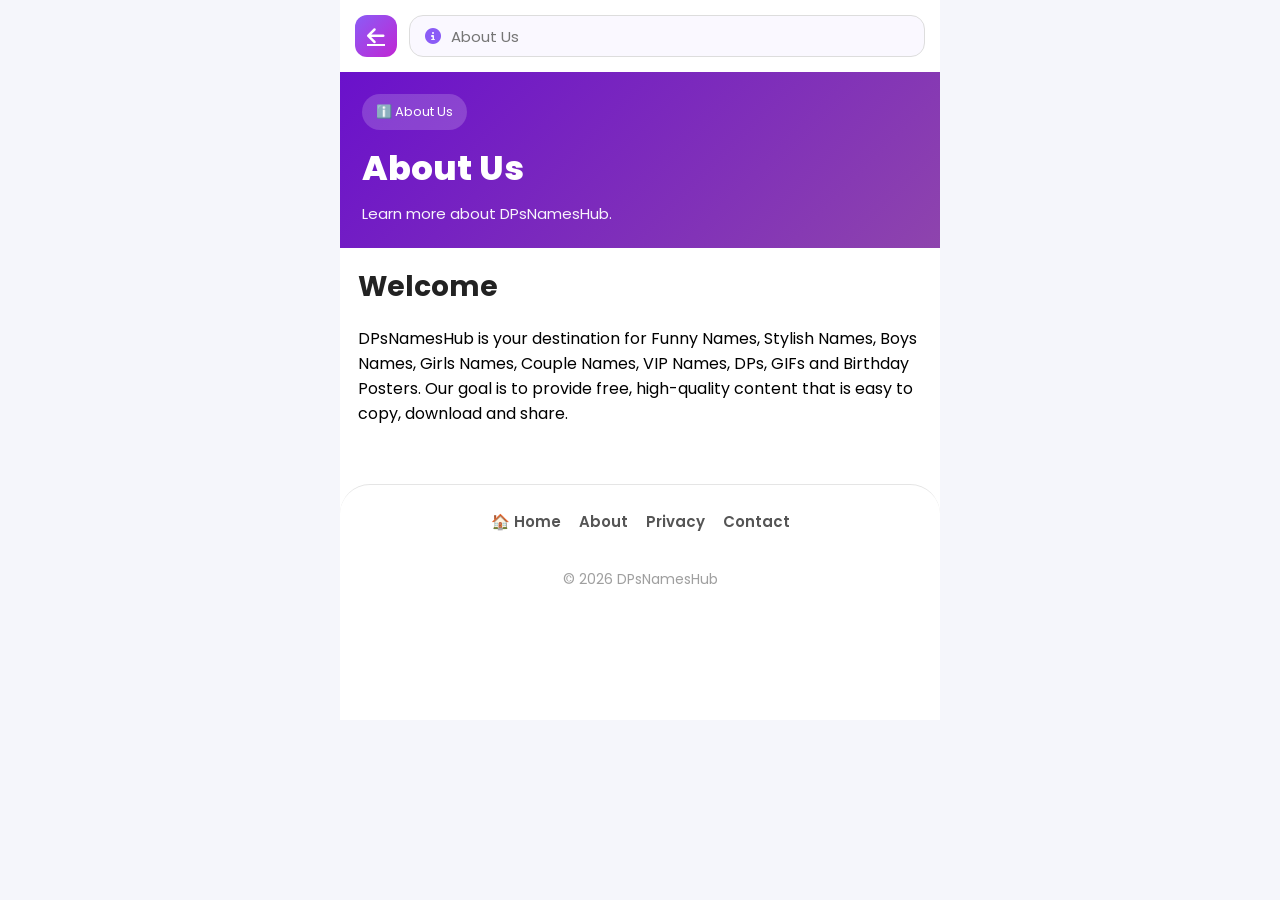
<file: about.html>
<!DOCTYPE html>
<html lang="en">

<head>

<meta charset="UTF-8">
<meta name="viewport" content="width=device-width, initial-scale=1.0">

<title>About Us | DPsNamesHub</title>

<link rel="stylesheet" href="style.css">

<link rel="preconnect" href="https://fonts.googleapis.com">
<link rel="preconnect" href="https://fonts.gstatic.com" crossorigin>

<link href="https://fonts.googleapis.com/css2?family=Poppins:wght@300;400;500;600;700;800&display=swap" rel="stylesheet">

<link rel="stylesheet"
href="https://cdnjs.cloudflare.com/ajax/libs/font-awesome/6.5.1/css/all.min.css">



<meta name="description" content="Learn more about DPsNamesHub, your destination for Funny Names, Stylish Names, DPs, GIFs and Birthday Posters.">

<meta name="keywords" content="About DPsNamesHub, Funny Names, Stylish Names, DPs, GIFs, Birthday Posters">

<meta name="author" content="DPsNamesHub">

<meta name="robots" content="index, follow">

<meta name="theme-color" content="#7c3aed">

<meta property="og:title" content="About Us | DPsNamesHub">

<meta property="og:description" content="Learn more about DPsNamesHub and what we offer.">

<meta property="og:type" content="website">

<meta property="og:image" content="images/logo.png">

<meta property="og:site_name" content="DPsNamesHub">

<meta property="og:url" content="https://yourDomain.com/about.html">

<meta name="twitter:card" content="summary_large_image">
<!-- Logo -->
<link rel="icon" href="images/favicon.ico" type="image/x-icon">
<link rel="icon" href="images/favicon-32x32.png" sizes="32x32" type="image/png">
<link rel="apple-touch-icon" href="images/apple-touch-icon.png">
<link rel="canonical" href="https://yourdomain.com/about.html">
</head>

<body>

<div class="mobile-container">

<header>

<a href="index.html" class="logo">
<i class="fa-solid fa-arrow-left"></i>
</a>

<div class="search-box">
<i class="fa-solid fa-circle-info"></i>
<input type="text" placeholder="About Us" readonly>
</div>

</header>

<section class="hero hero-purple">

<div class="badge">
ℹ️ About Us
</div>

<h1>About Us</h1>

<p>
Learn more about DPsNamesHub.
</p>

</section>

<section class="section">

<h2>Welcome</h2>

<p>
DPsNamesHub is your destination for Funny Names, Stylish Names, Boys Names, Girls Names, Couple Names, VIP Names, DPs, GIFs and Birthday Posters. Our goal is to provide free, high-quality content that is easy to copy, download and share.
</p>

</section>

<footer class="footer inner-footer">

<div class="footer-links">

<a href="index.html">🏠 Home</a>

<a href="about.html">About</a>

<a href="privacy.html">Privacy</a>

<a href="contact.html">Contact</a>

</div>

<div class="copyright">

© 2026 DPsNamesHub

</div>

</footer>

</div>

</body>

</html>
</file>
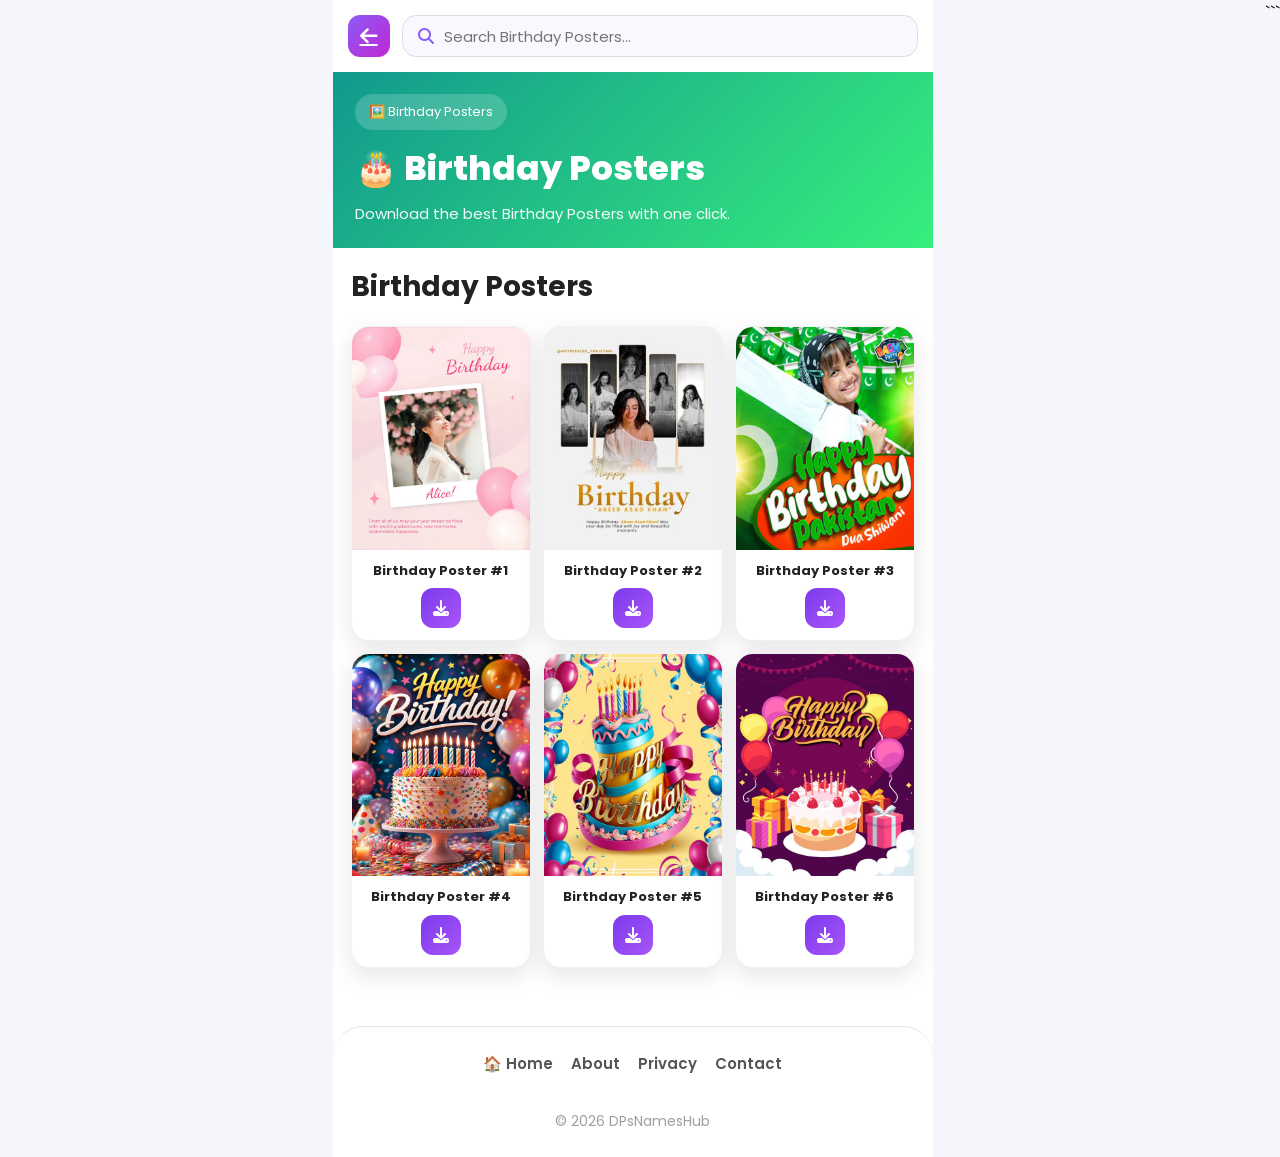
<file: birthday-posters.html>
<!DOCTYPE html>
<html lang="en">

<head>

<meta charset="UTF-8">
<meta name="viewport" content="width=device-width, initial-scale=1.0">

<title>Birthday Posters | DPsNamesHub</title>

<link rel="stylesheet" href="style.css">

<link rel="preconnect" href="https://fonts.googleapis.com">
<link rel="preconnect" href="https://fonts.gstatic.com" crossorigin>

<link href="https://fonts.googleapis.com/css2?family=Poppins:wght@300;400;500;600;700;800&display=swap" rel="stylesheet">

<link rel="stylesheet"
href="https://cdnjs.cloudflare.com/ajax/libs/font-awesome/6.5.1/css/all.min.css">


<meta name="description" content="Download Happy Birthday Posters, Birthday Photo Frames, Birthday Wishes Images and Custom Birthday Posters for free on DPsNamesHub.">

<meta name="keywords" content="Birthday Posters, Happy Birthday Poster, Birthday Frames, Birthday Images, Birthday Wishes, Custom Birthday Poster">

<meta name="author" content="DPsNamesHub">

<meta name="robots" content="index, follow">

<meta name="theme-color" content="#22c55e">

<meta property="og:title" content="Birthday Posters | DPsNamesHub">

<meta property="og:description" content="Download free Birthday Posters and Birthday Wishes Images with one click.">

<meta property="og:type" content="website">

<meta property="og:image" content="images/logo.png">

<meta property="og:site_name" content="DPsNamesHub">

<meta property="og:url" content="https://yourDomain.com/birthday-posters.html">

<meta name="twitter:card" content="summary_large_image">

<!-- Logo -->
<link rel="icon" href="images/favicon.ico" type="image/x-icon">
<link rel="icon" href="images/favicon-32x32.png" sizes="32x32" type="image/png">
<link rel="apple-touch-icon" href="images/apple-touch-icon.png">
<link rel="canonical" href="https://yourdomain.com/birthday-posters.html">
</head>

<body>

<div class="mobile-container">

<header>

<a href="index.html" class="logo">
<i class="fa-solid fa-arrow-left"></i>
</a>

<div class="search-box">
<i class="fa-solid fa-magnifying-glass"></i>
<input type="text" placeholder="Search Birthday Posters...">
</div>

</header>

<section class="hero hero-green">

<div class="badge">
🖼️ Birthday Posters
</div>

<h1>🎂 Birthday Posters</h1>

<p>
Download the best Birthday Posters with one click.
</p>
</section>

<section class="section">

<h2>Birthday Posters</h2>

<div class="dp-grid" id="birthdayGrid"></div>
</section>
<!-- ========================= -->
<!-- backToTop button -->
<!-- ========================= -->
<button id="backToTop">
    <i class="fa-solid fa-arrow-up"></i>
</button>
<script src="data/birthday-posters.js"></script>
<script src="script.js"></script>
<!-- ========================= -->
<!-- Footer -->
<!-- ========================= -->

<footer class="footer inner-footer">

    <div class="footer-links">

        <a href="index.html">🏠 Home</a>

     <a href="about.html">About</a>
     <a href="privacy.html">Privacy</a>
     <a href="contact.html">Contact</a>

    </div>

    <div class="copyright">

        © 2026 DPsNamesHub

    </div>

</footer>

</div>

</body>

</html>
```
</file>
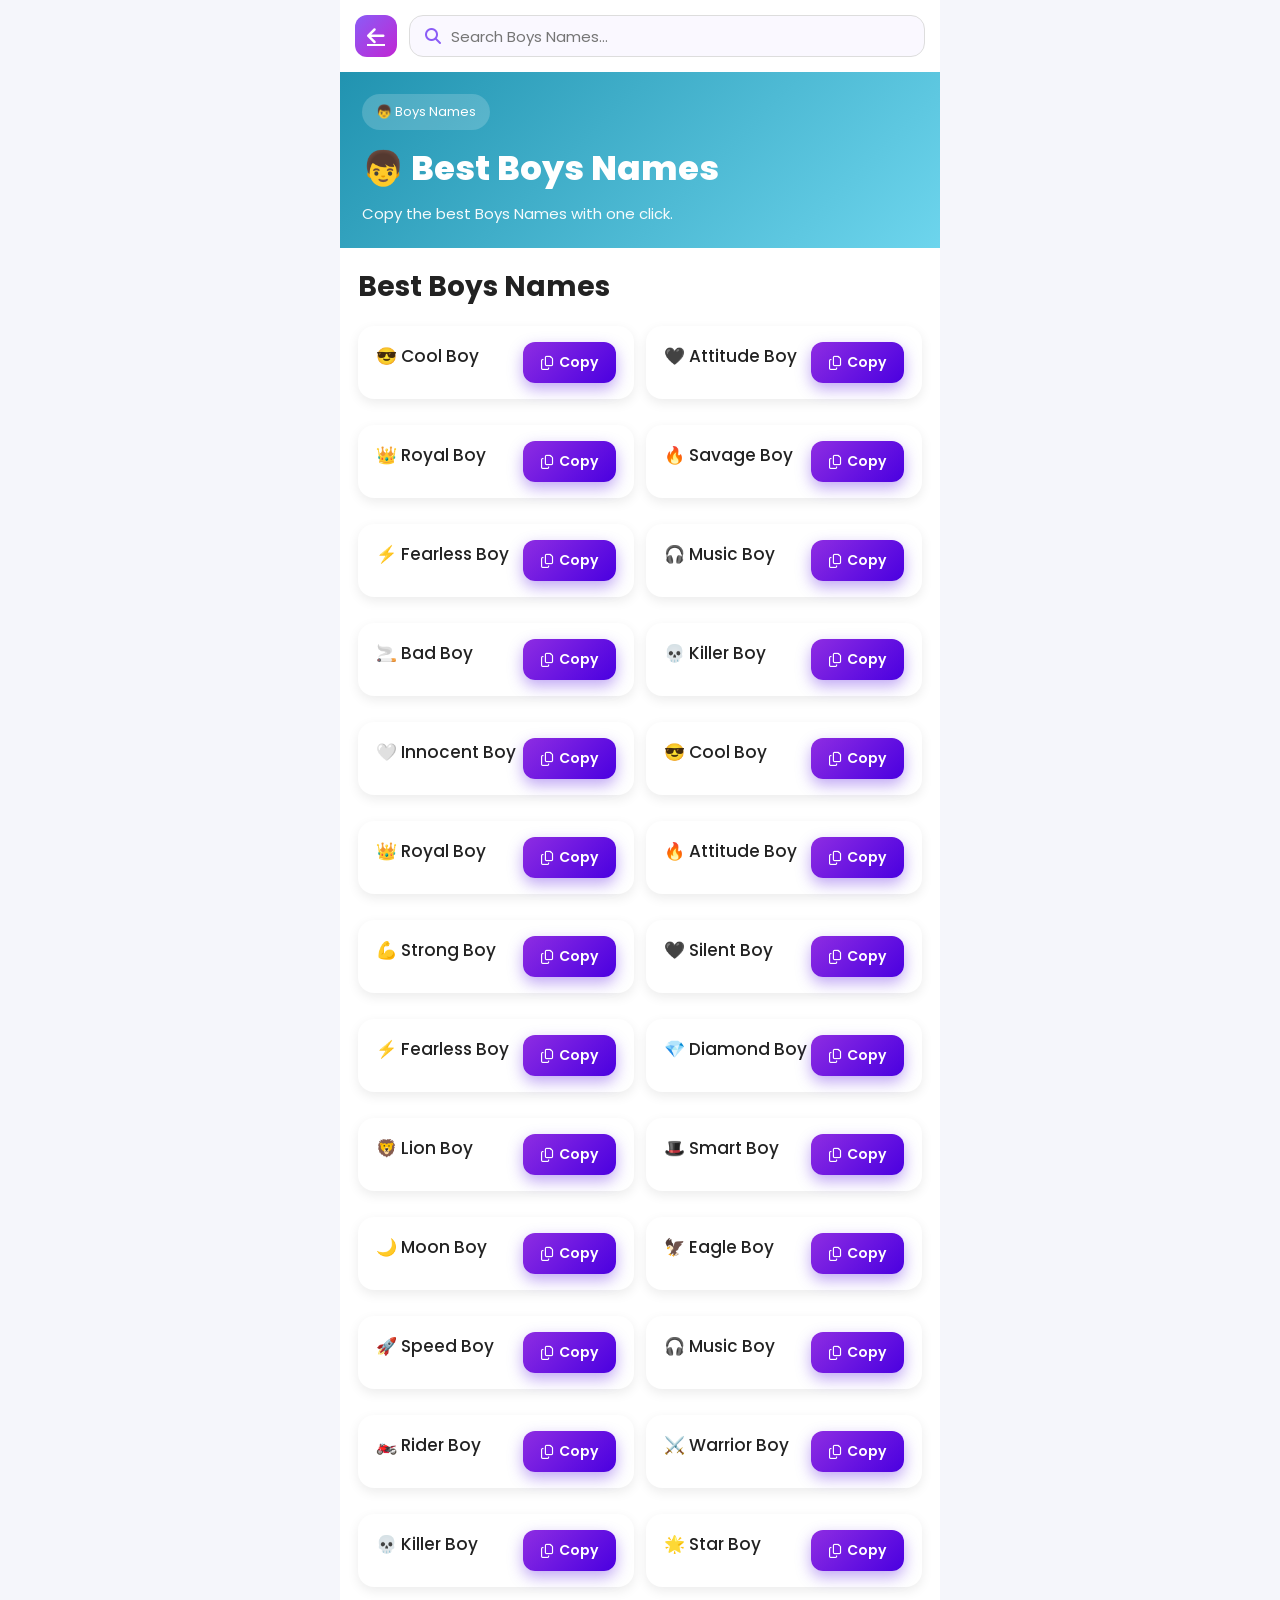
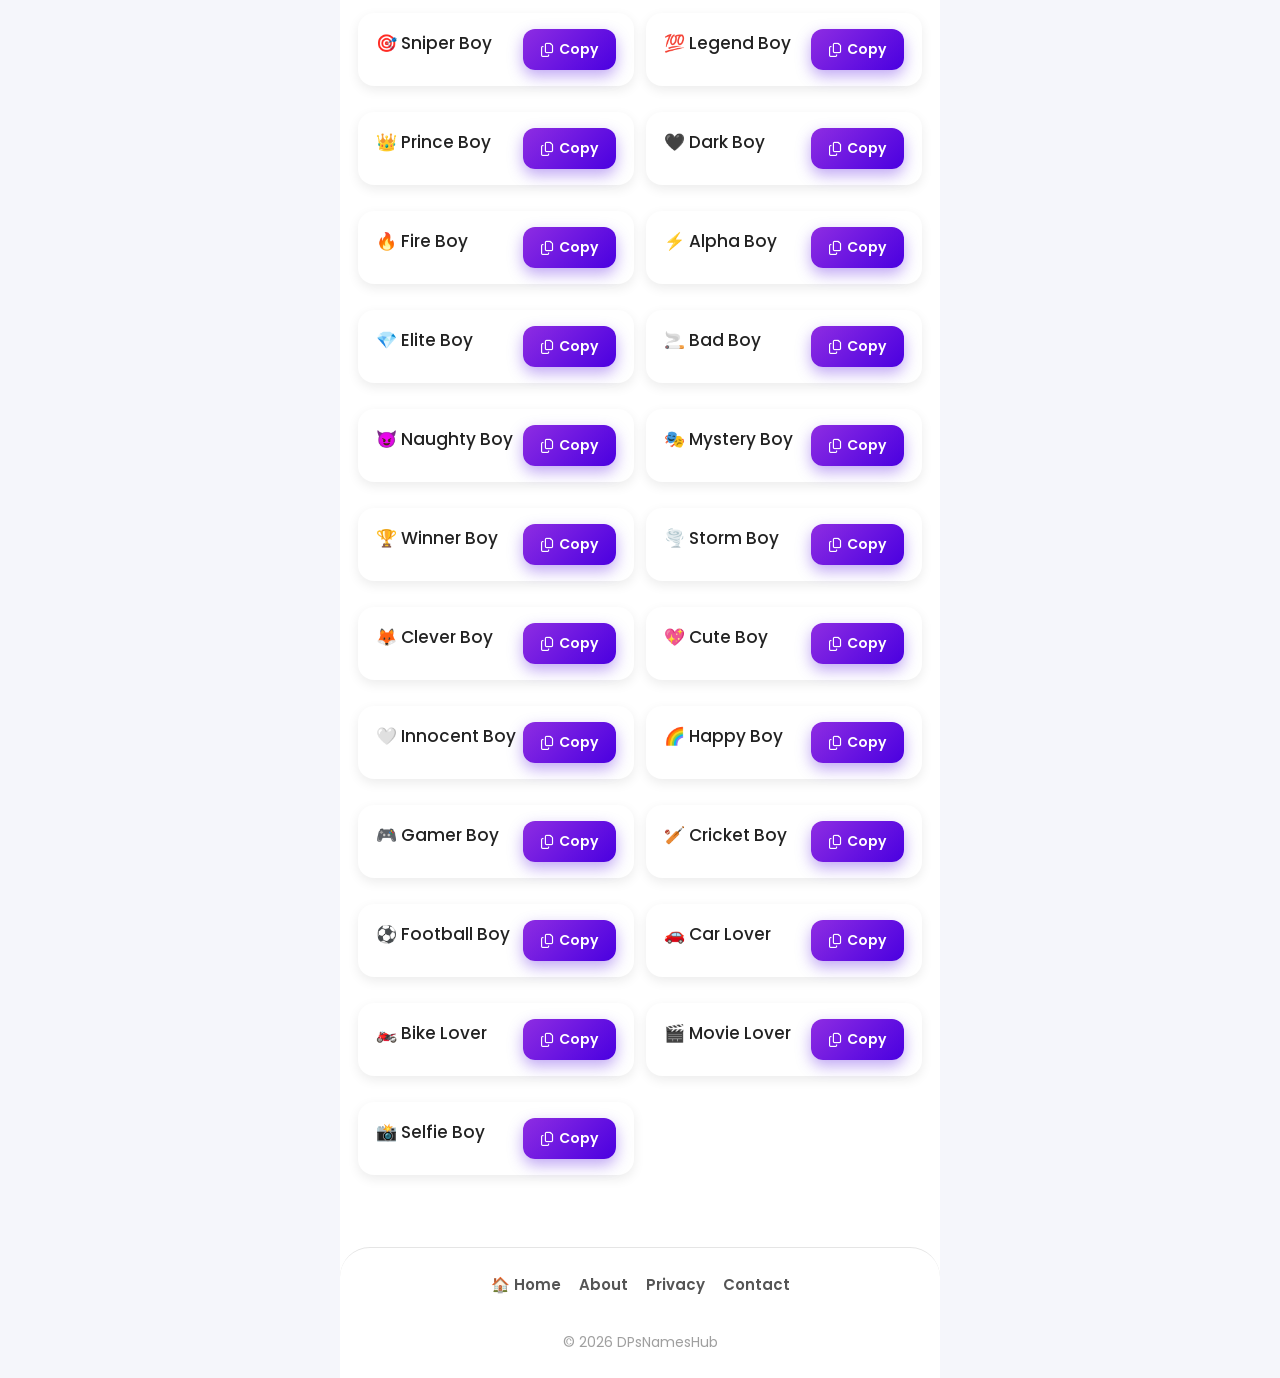
<file: boys-names.html>
<!DOCTYPE html>
<html lang="en">
<head>
<meta charset="UTF-8">
<meta name="viewport" content="width=device-width, initial-scale=1.0">

<title>Best Boys Names | DPsNamesHub</title>

<link rel="stylesheet" href="style.css">

<link rel="preconnect" href="https://fonts.googleapis.com">
<link rel="preconnect" href="https://fonts.gstatic.com" crossorigin>

<link href="https://fonts.googleapis.com/css2?family=Poppins:wght@300;400;500;600;700;800&display=swap" rel="stylesheet">

<link rel="stylesheet"
href="https://cdnjs.cloudflare.com/ajax/libs/font-awesome/6.5.1/css/all.min.css">


<meta name="description" content="Find and copy the best Boys Names, Stylish Boys Names, Cool Nicknames, Gaming Names and Unique Boy Names for free on DPsNamesHub.">

<meta name="keywords" content="Boys Names, Best Boys Names, Stylish Boys Names, Cool Boy Names, Gaming Names, Nicknames, Unique Boys Names">

<meta name="author" content="DPsNamesHub">

<meta name="robots" content="index, follow">

<meta name="theme-color" content="#3b82f6">

<meta property="og:title" content="Best Boys Names | DPsNamesHub">

<meta property="og:description" content="Copy the best Boys Names and Stylish Boy Nicknames with one click.">

<meta property="og:type" content="website">

<meta property="og:image" content="images/logo.png">

<meta property="og:site_name" content="DPsNamesHub">

<meta property="og:url" content="https://yourDomain.com/boys-names.html">

<meta name="twitter:card" content="summary_large_image">

<!-- Logo -->
<link rel="icon" href="images/favicon.ico" type="image/x-icon">
<link rel="icon" href="images/favicon-32x32.png" sizes="32x32" type="image/png">
<link rel="apple-touch-icon" href="images/apple-touch-icon.png">
<link rel="canonical" href="https://yourdomain.com/boys-names.html">

</head>

<body>

<div class="mobile-container">

<header>

<a href="index.html" class="logo">
<i class="fa-solid fa-arrow-left"></i>
</a>

<div class="search-box">
<i class="fa-solid fa-magnifying-glass"></i>
<input type="text" placeholder="Search Boys Names...">
</div>

</header>

<section class="hero hero-blue">

<div class="badge">
👦 Boys Names
</div>

<h1>👦 Best Boys Names</h1>

<p>
Copy the best Boys Names with one click.
</p>

</section>

<section class="section">

<h2>Best Boys Names</h2>

<div class="list" id="boysNamesList"></div>
</section>
<!-- ========================= -->
<!-- backToTop button -->
<!-- ========================= -->
<button id="backToTop">
    <i class="fa-solid fa-arrow-up"></i>
</button>

<script src="data/boys-names.js"></script>
<script src="script.js"></script>
<!-- ========================= -->
<!-- Footer -->
<!-- ========================= -->

<footer class="footer inner-footer">

    <div class="footer-links">

        <a href="index.html">🏠 Home</a>

        <a href="about.html">About</a>
        <a href="privacy.html">Privacy</a>
        <a href="contact.html">Contact</a>

    </div>

    <div class="copyright">

        © 2026 DPsNamesHub

    </div>

</footer>
</div>

</body>
</html>
</file>
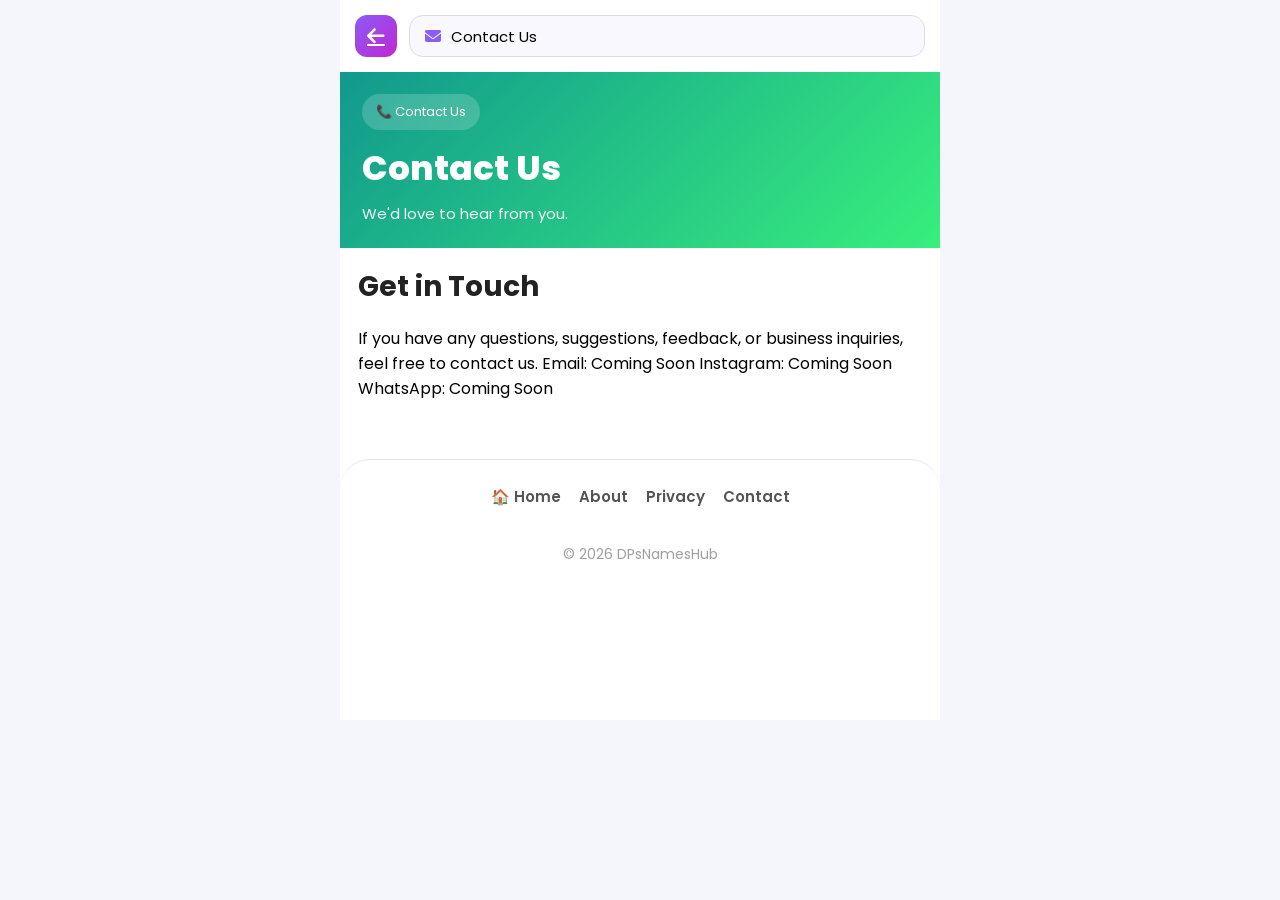
<file: contact.html>
<!DOCTYPE html>
<html lang="en">

<head>

<meta charset="UTF-8">
<meta name="viewport" content="width=device-width, initial-scale=1.0">

<title>Contact Us | DPsNamesHub</title>

<link rel="stylesheet" href="style.css">

<link rel="preconnect" href="https://fonts.googleapis.com">
<link rel="preconnect" href="https://fonts.gstatic.com" crossorigin>

<link href="https://fonts.googleapis.com/css2?family=Poppins:wght@300;400;500;600;700;800&display=swap" rel="stylesheet">

<link rel="stylesheet"
href="https://cdnjs.cloudflare.com/ajax/libs/font-awesome/6.5.1/css/all.min.css">


<meta name="description" content="Contact DPsNamesHub for questions, suggestions, feedback and business inquiries.">

<meta name="keywords" content="Contact DPsNamesHub, Contact Us, Feedback, Business Inquiry">

<meta name="author" content="DPsNamesHub">

<meta name="robots" content="index, follow">

<meta name="theme-color" content="#22c55e">

<meta property="og:title" content="Contact Us | DPsNamesHub">

<meta property="og:description" content="Get in touch with DPsNamesHub for questions and suggestions.">

<meta property="og:type" content="website">

<meta property="og:image" content="images/logo.png">

<meta property="og:site_name" content="DPsNamesHub">

<meta property="og:url" content="https://yourDomain.com/contact.html">

<meta name="twitter:card" content="summary_large_image">

<!-- Logo -->
<link rel="icon" href="images/favicon.ico" type="image/x-icon">
<link rel="icon" href="images/favicon-32x32.png" sizes="32x32" type="image/png">
<link rel="apple-touch-icon" href="images/apple-touch-icon.png">
<link rel="canonical" href="https://yourdomain.com/contact.html">
</head>

<body>

<div class="mobile-container">

<header>

<a href="index.html" class="logo">
<i class="fa-solid fa-arrow-left"></i>
</a>

<div class="search-box">
<i class="fa-solid fa-envelope"></i>
<input type="text" value="Contact Us" readonly>
</div>

</header>

<section class="hero hero-green">

<div class="badge">
📞 Contact Us
</div>

<h1>Contact Us</h1>

<p>
We'd love to hear from you.
</p>

</section>

<section class="section">

<h2>Get in Touch</h2>

<p>
If you have any questions, suggestions, feedback, or business inquiries, feel free to contact us.

Email: Coming Soon

Instagram: Coming Soon

WhatsApp: Coming Soon
</p>

</section>

<footer class="footer inner-footer">

<div class="footer-links">

<a href="index.html">🏠 Home</a>

<a href="about.html">About</a>

<a href="privacy.html">Privacy</a>

<a href="contact.html">Contact</a>

</div>

<div class="copyright">

© 2026 DPsNamesHub

</div>

</footer>

</div>

</body>

</html>
</file>
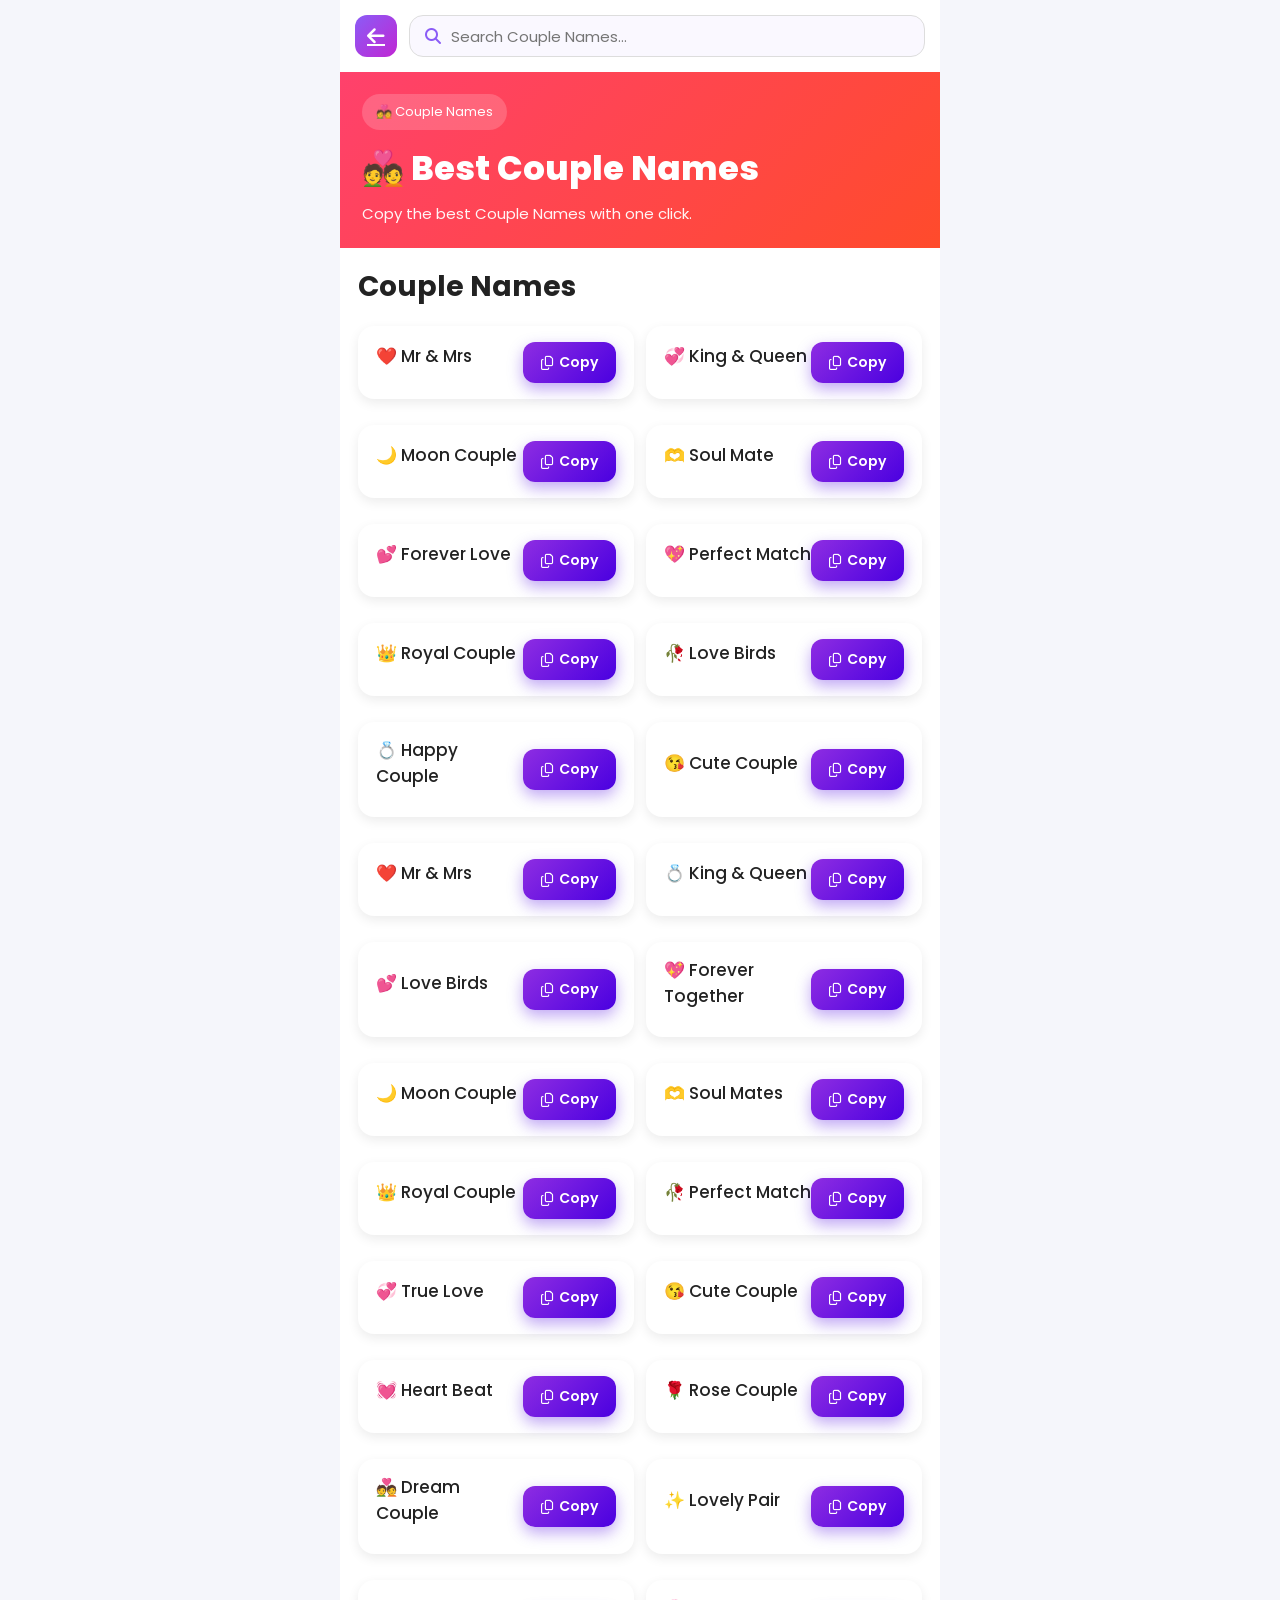
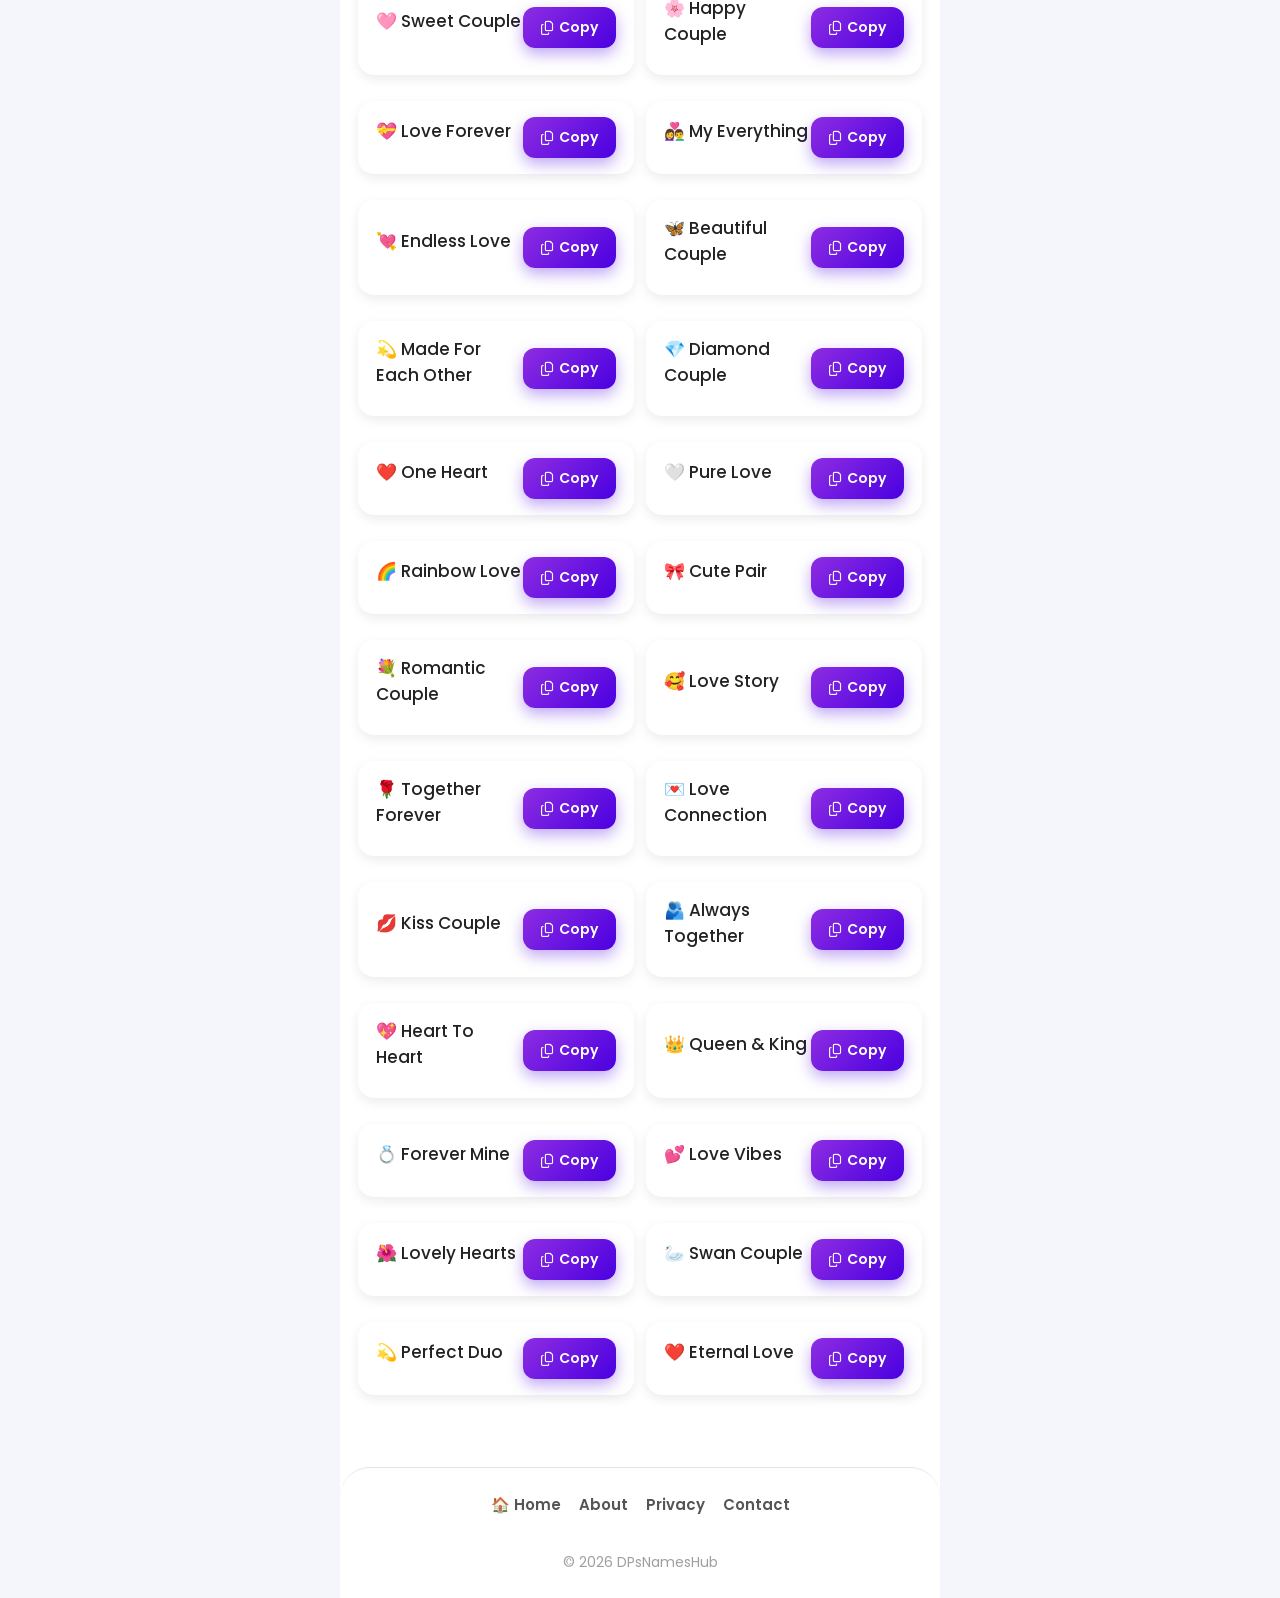
<file: couple-names.html>
<!DOCTYPE html>
<html lang="en">
<head>
<meta charset="UTF-8">
<meta name="viewport" content="width=device-width, initial-scale=1.0">

<title>Couple Names | DPsNamesHub</title>

<link rel="stylesheet" href="style.css">

<link rel="preconnect" href="https://fonts.googleapis.com">
<link rel="preconnect" href="https://fonts.gstatic.com" crossorigin>

<link href="https://fonts.googleapis.com/css2?family=Poppins:wght@300;400;500;600;700;800&display=swap" rel="stylesheet">

<link rel="stylesheet"
href="https://cdnjs.cloudflare.com/ajax/libs/font-awesome/6.5.1/css/all.min.css">


<meta name="description" content="Find and copy the best Couple Names, Cute Couple Nicknames, Romantic Names, Matching Usernames and Love Names for free on DPsNamesHub.">

<meta name="keywords" content="Couple Names, Best Couple Names, Cute Couple Names, Romantic Names, Love Names, Matching Usernames, Couple Nicknames">

<meta name="author" content="DPsNamesHub">

<meta name="robots" content="index, follow">

<meta name="theme-color" content="#ef4444">

<meta property="og:title" content="Couple Names | DPsNamesHub">

<meta property="og:description" content="Copy the best Couple Names and Romantic Nicknames with one click.">

<meta property="og:type" content="website">

<meta property="og:image" content="images/logo.png">

<meta property="og:site_name" content="DPsNamesHub">

<meta property="og:url" content="https://yourDomain.com/couple-names.html">

<meta name="twitter:card" content="summary_large_image">

<!-- Logo -->
<link rel="icon" href="images/favicon.ico" type="image/x-icon">
<link rel="icon" href="images/favicon-32x32.png" sizes="32x32" type="image/png">
<link rel="apple-touch-icon" href="images/apple-touch-icon.png">
<link rel="canonical" href="https://yourdomain.com/couple-names.html">

</head>

<body>

<div class="mobile-container">

<header>

<a href="index.html" class="logo">
<i class="fa-solid fa-arrow-left"></i>
</a>

<div class="search-box">
<i class="fa-solid fa-magnifying-glass"></i>
<input type="text" placeholder="Search Couple Names...">
</div>

</header>

<section class="hero hero-red">

<div class="badge">
💑 Couple Names
</div>

<h1>💑 Best Couple Names</h1>

<p>
Copy the best Couple Names with one click.
</p>

</section>

<section class="section">

<h2>Couple Names</h2>

<div class="list" id="coupleNamesList"></div>
</section>
<!-- ========================= -->
<!-- backToTop button -->
<!-- ========================= -->
<button id="backToTop">
    <i class="fa-solid fa-arrow-up"></i>
</button>
<script src="data/couple-names.js"></script>
<script src="script.js"></script>
<!-- ========================= -->
<!-- Footer -->
<!-- ========================= -->

<footer class="footer inner-footer">

    <div class="footer-links">

        <a href="index.html">🏠 Home</a>

        <a href="about.html">About</a>
        <a href="privacy.html">Privacy</a>
        <a href="contact.html">Contact</a>

    </div>

    <div class="copyright">

        © 2026 DPsNamesHub

    </div>

</footer>

</div>

</body>
</html>
</file>
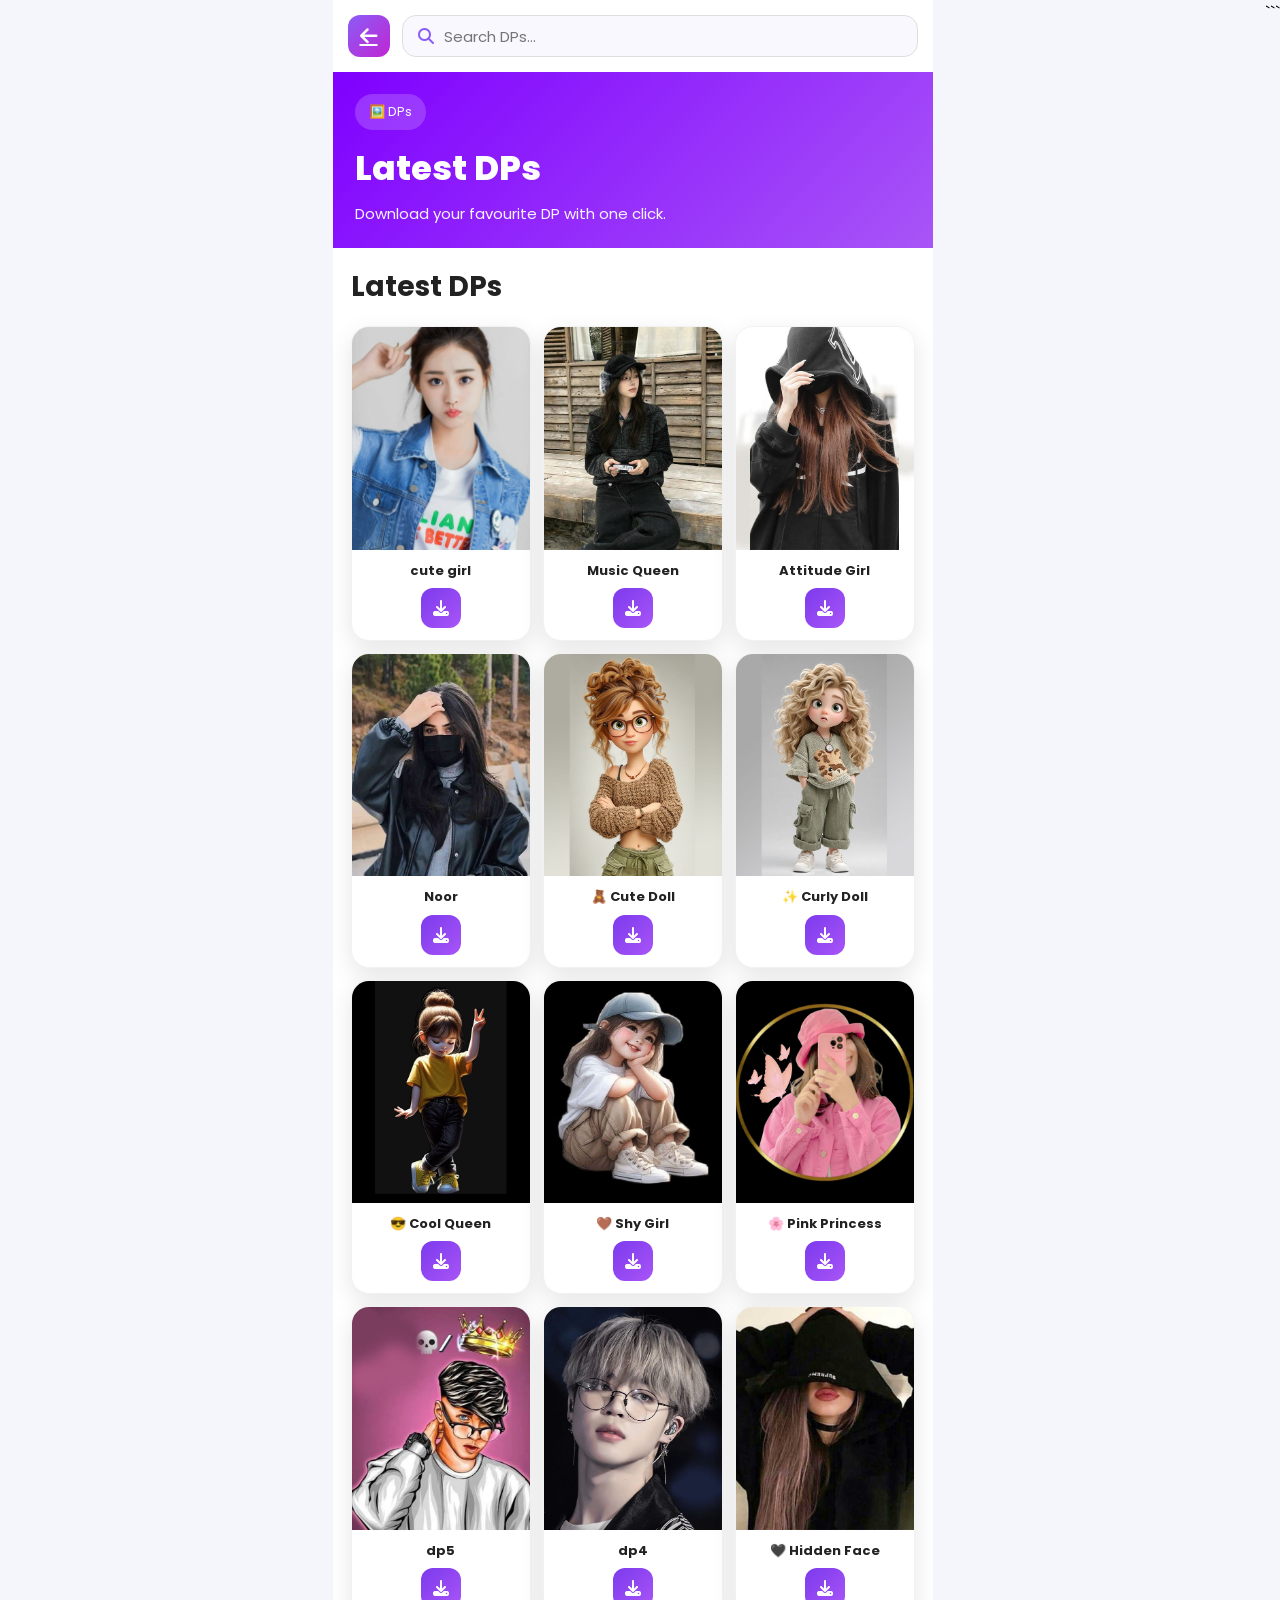
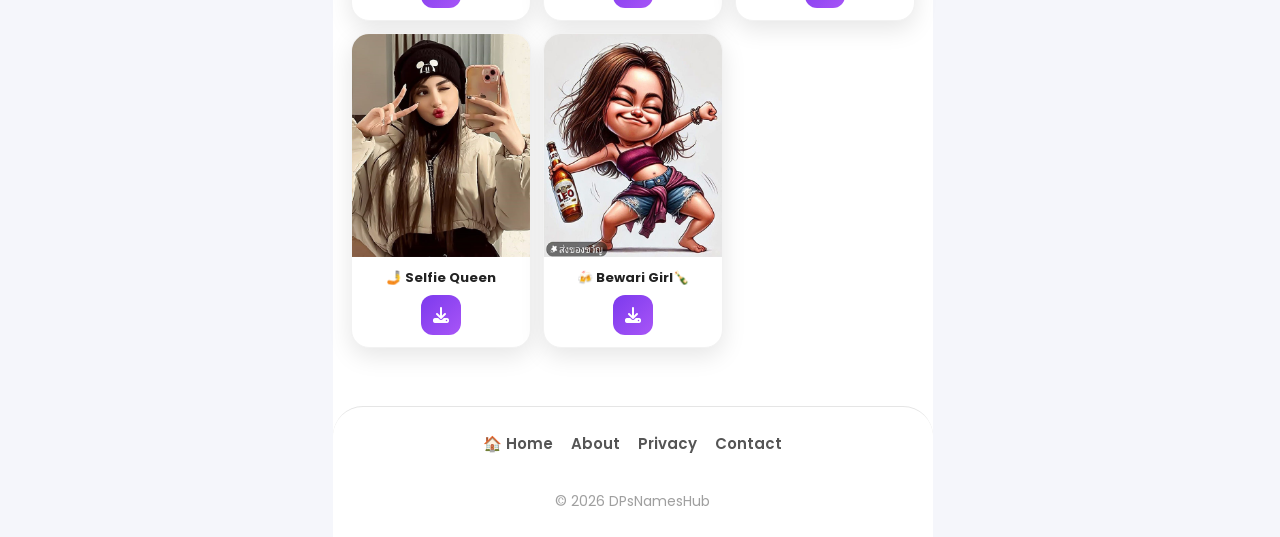
<file: dps.html>
<!DOCTYPE html>
<html lang="en">

<head>

<meta charset="UTF-8">
<meta name="viewport" content="width=device-width, initial-scale=1.0">

<title>Latest DPs | DPsNamesHub</title>

<link rel="stylesheet" href="style.css">

<link rel="preconnect" href="https://fonts.googleapis.com">
<link rel="preconnect" href="https://fonts.gstatic.com" crossorigin>

<link href="https://fonts.googleapis.com/css2?family=Poppins:wght@300;400;500;600;700;800&display=swap" rel="stylesheet">

<link rel="stylesheet"
href="https://cdnjs.cloudflare.com/ajax/libs/font-awesome/6.5.1/css/all.min.css">



    <meta name="description" content="Download HD DPs, Stylish DPs, Attitude DPs, Love DPs, Sad DPs and Profile Pictures for free on DPsNamesHub.">

<meta name="keywords" content="DPs, HD DPs, WhatsApp DP, Instagram DP, Stylish DP, Love DP, Sad DP, Profile Picture">

<meta name="author" content="DPsNamesHub">

<meta name="robots" content="index, follow">

<meta name="theme-color" content="#7c3aed">

<meta property="og:title" content="Latest DPs | DPsNamesHub">

<meta property="og:description" content="Download free HD DPs and Profile Pictures with one click.">

<meta property="og:type" content="website">

<meta property="og:image" content="images/logo.png">

<meta property="og:site_name" content="DPsNamesHub">

<meta property="og:url" content="https://yourDomain.com/dps.html">

<meta name="twitter:card" content="summary_large_image">

<!-- Logo -->
<link rel="icon" href="images/favicon.ico" type="image/x-icon">
<link rel="icon" href="images/favicon-32x32.png" sizes="32x32" type="image/png">
<link rel="apple-touch-icon" href="images/apple-touch-icon.png">
<link rel="canonical" href="https://yourdomain.com/dps.html">


</head>

<body>

<div class="mobile-container">

<header>

<a href="index.html" class="logo">
<i class="fa-solid fa-arrow-left"></i>
</a>

<div class="search-box">
<i class="fa-solid fa-magnifying-glass"></i>
<input type="text" placeholder="Search DPs...">
</div>

</header>

<section class="hero hero-violet">

<div class="badge">
🖼️ DPs
</div>

<h1>Latest DPs</h1>

<p>
Download your favourite DP with one click.
</p>

</section>

<section class="section">

<h2>Latest DPs</h2>

<div class="dp-grid" id="dpGrid"></div>
</section>
<!-- ========================= -->
<!-- backToTop button -->
<!-- ========================= -->
<button id="backToTop">
    <i class="fa-solid fa-arrow-up"></i>
</button>
<script src="data/dps.js"></script>
<script src="script.js"></script>
<!-- ========================= -->
<!-- Footer -->
<!-- ========================= -->

<footer class="footer inner-footer">
    <div class="footer-links">
        <a href="index.html">🏠 Home</a>
        <a href="about.html">About</a>
        <a href="privacy.html">Privacy</a>
        <a href="contact.html">Contact</a>

    </div>

    <div class="copyright">

        © 2026 DPsNamesHub

    </div>

</footer>

</div>

</body>

</html>
```
</file>
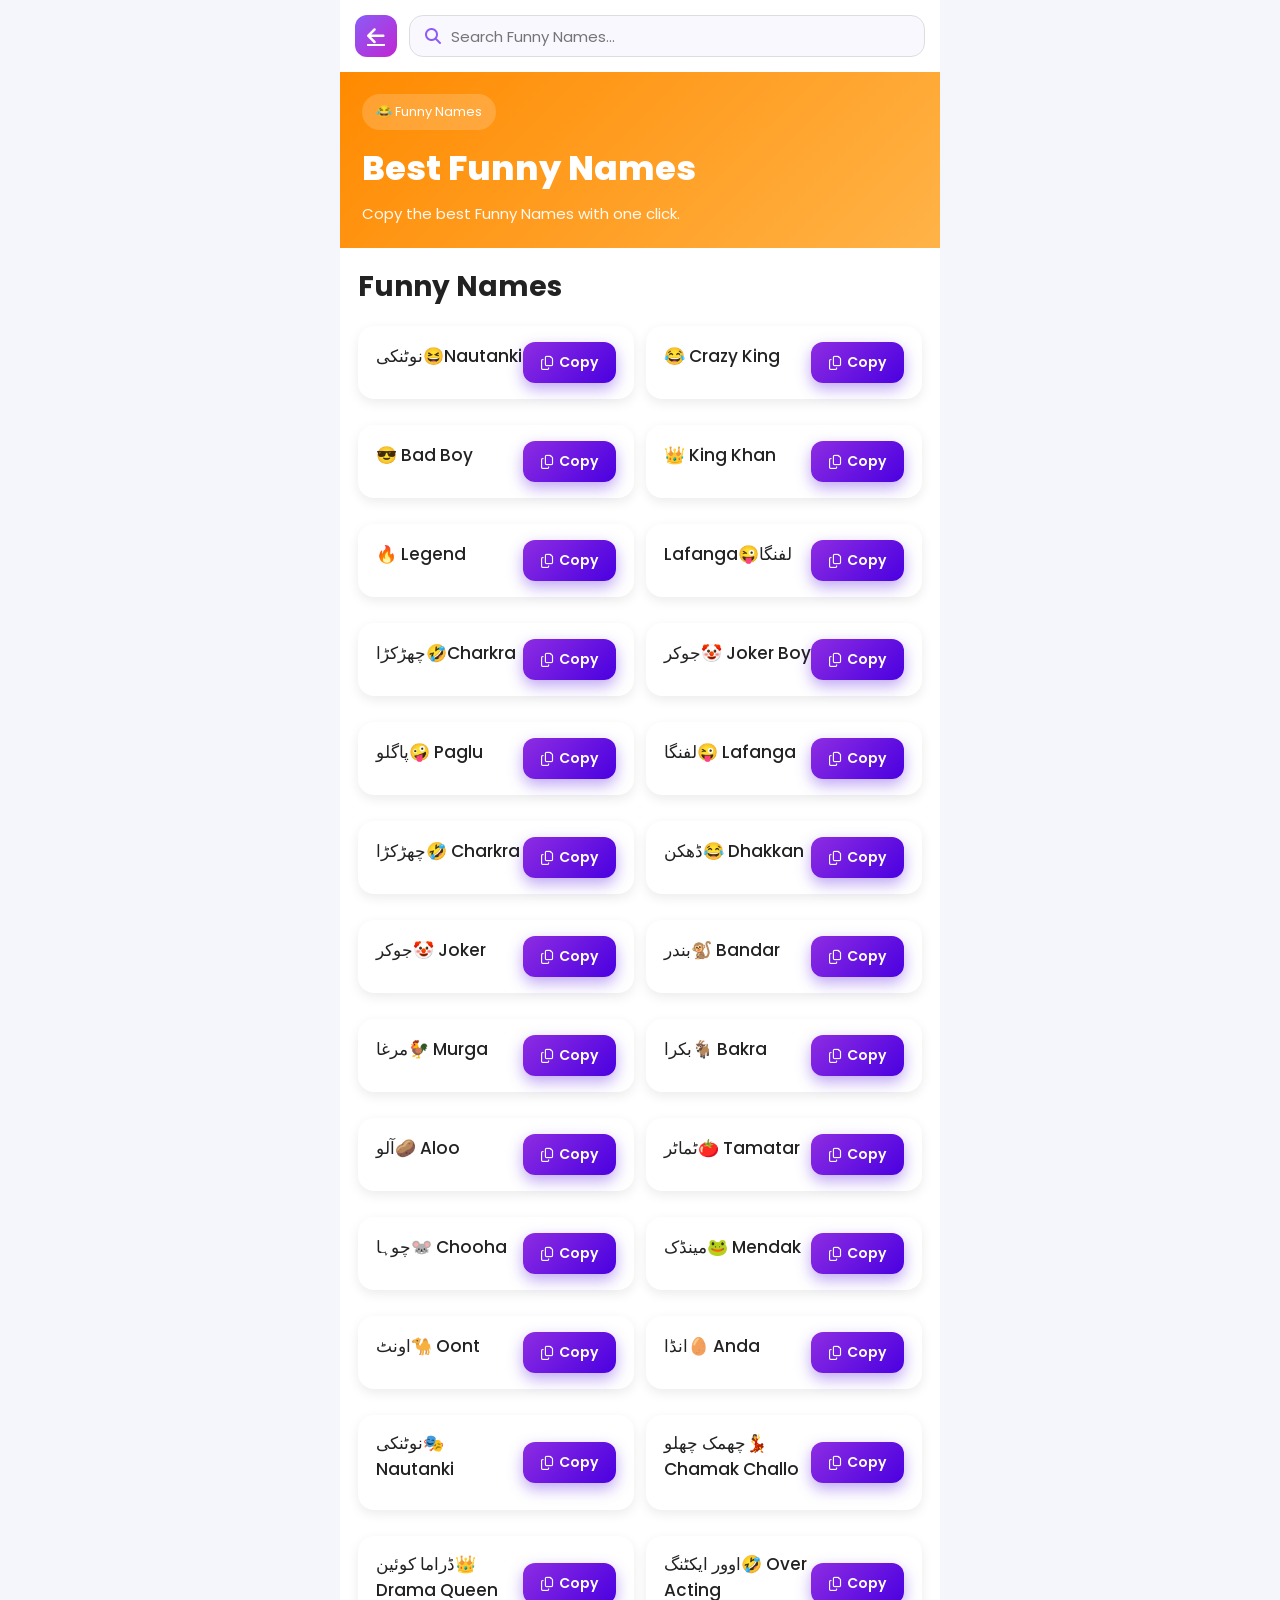
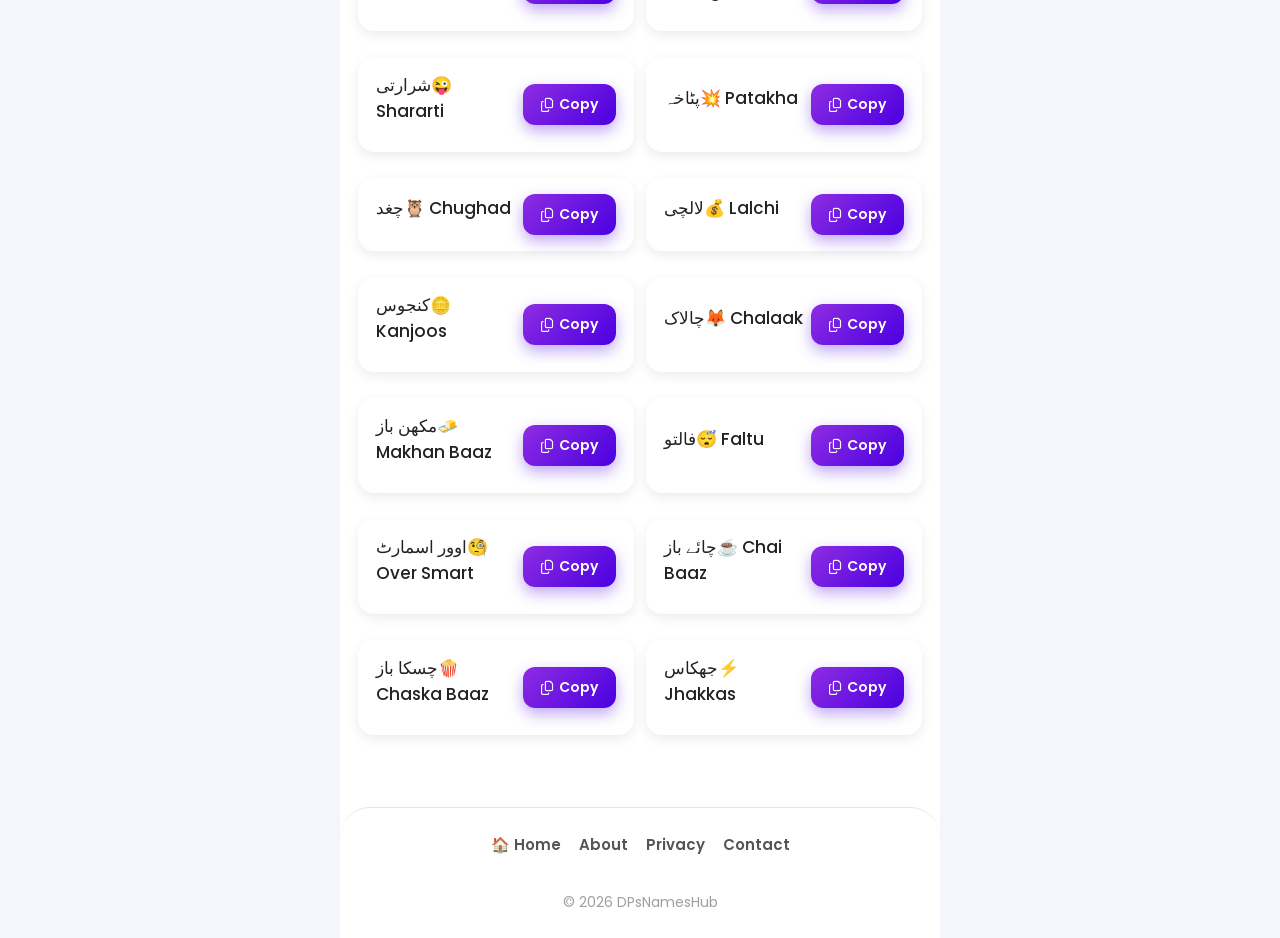
<file: funny-names.html>
<!DOCTYPE html>
<html lang="en">
<head>
<meta charset="UTF-8">
<meta name="viewport" content="width=device-width, initial-scale=1.0">

<title>Funny Names | DPsNamesHub</title>

<link rel="stylesheet" href="style.css">

<link rel="preconnect" href="https://fonts.googleapis.com">
<link rel="preconnect" href="https://fonts.gstatic.com" crossorigin>

<link href="https://fonts.googleapis.com/css2?family=Poppins:wght@300;400;500;600;700;800&display=swap" rel="stylesheet">

<link rel="stylesheet"
href="https://cdnjs.cloudflare.com/ajax/libs/font-awesome/6.5.1/css/all.min.css">


<meta name="description" content="Copy the best Funny Names, Cool Nicknames, Gaming Names, Troll Names and Stylish Funny Usernames for free on DPsNamesHub.">

<meta name="keywords" content="Funny Names, Funny Nicknames, Cool Names, Gaming Names, Troll Names, Stylish Names, Username Ideas">

<meta name="author" content="DPsNamesHub">

<meta name="robots" content="index, follow">

<meta name="theme-color" content="#f97316">

<meta property="og:title" content="Funny Names | DPsNamesHub">

<meta property="og:description" content="Copy the best Funny Names and Cool Nicknames with one click.">

<meta property="og:type" content="website">

<meta property="og:image" content="images/logo.png">

<meta property="og:site_name" content="DPsNamesHub">

<meta property="og:url" content="https://yourDomain.com/funny-names.html">

<meta name="twitter:card" content="summary_large_image">

<!-- Logo -->
<link rel="icon" href="images/favicon.ico" type="image/x-icon">
<link rel="icon" href="images/favicon-32x32.png" sizes="32x32" type="image/png">
<link rel="apple-touch-icon" href="images/apple-touch-icon.png">
<link rel="canonical" href="https://yourdomain.com/funny-names.html">

</head>

<body>

<div class="mobile-container">

<header>

<a href="index.html" class="logo">
<i class="fa-solid fa-arrow-left"></i>
</a>

<div class="search-box">
<i class="fa-solid fa-magnifying-glass"></i>
<input type="text" placeholder="Search Funny Names...">
</div>

</header>

<section class="hero hero-orange">

<div class="badge">
😂 Funny Names
</div>

<h1>Best Funny Names</h1>

<p>
Copy the best Funny Names with one click.
</p>

</section>

<section class="section">

<h2>Funny Names</h2>

<div class="list" id="funnyNamesList"></div>


</section>

<!-- ========================= -->
<!-- backToTop button -->
<!-- ========================= -->
<button id="backToTop">
    <i class="fa-solid fa-arrow-up"></i>
</button>


<script src="data/funny-names.js"></script>
<script src="script.js"></script>

<!-- ========================= -->
<!-- Footer -->
<!-- ========================= -->

<footer class="footer inner-footer">

    <div class="footer-links">

        <a href="index.html">🏠 Home</a>

        <a href="about.html">About</a>
        <a href="privacy.html">Privacy</a>
        <a href="contact.html">Contact</a>

    </div>

    <div class="copyright">

        © 2026 DPsNamesHub

    </div>

</footer>

</div>

</body>
</html>
</file>
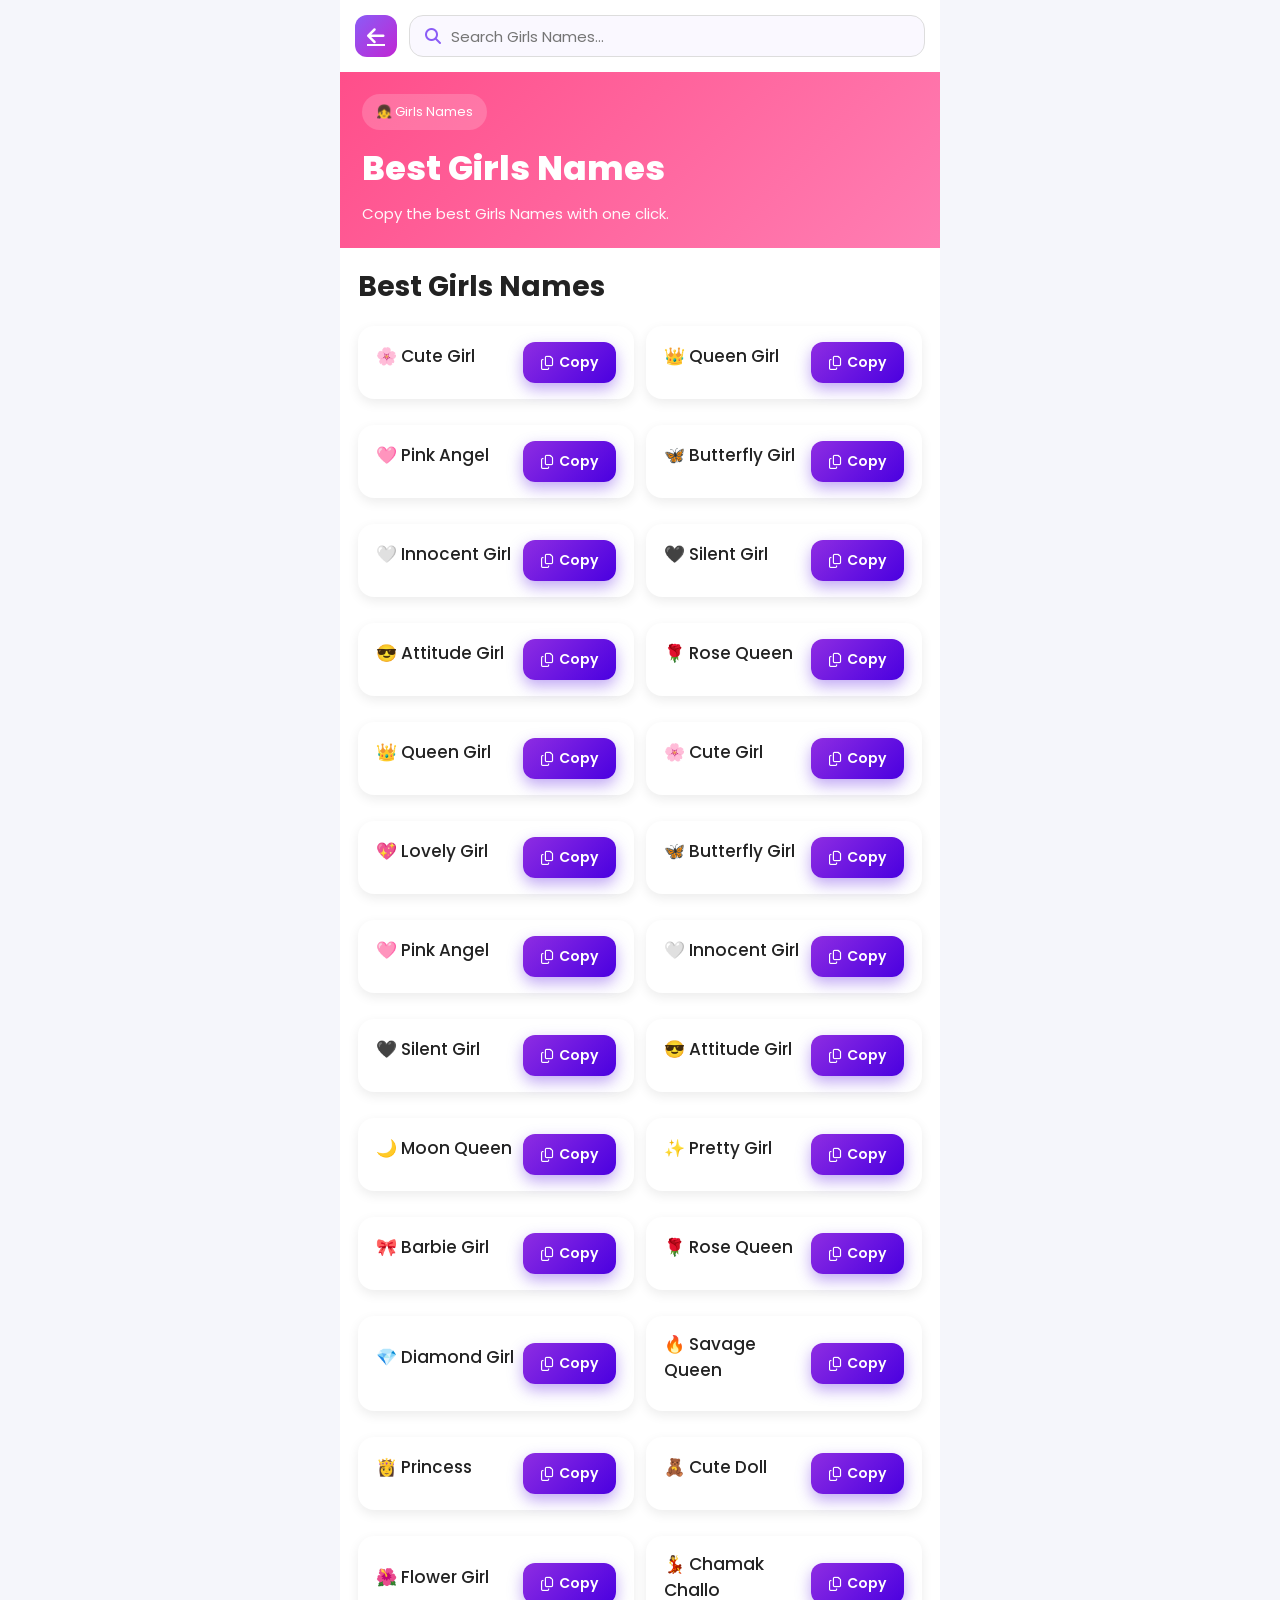
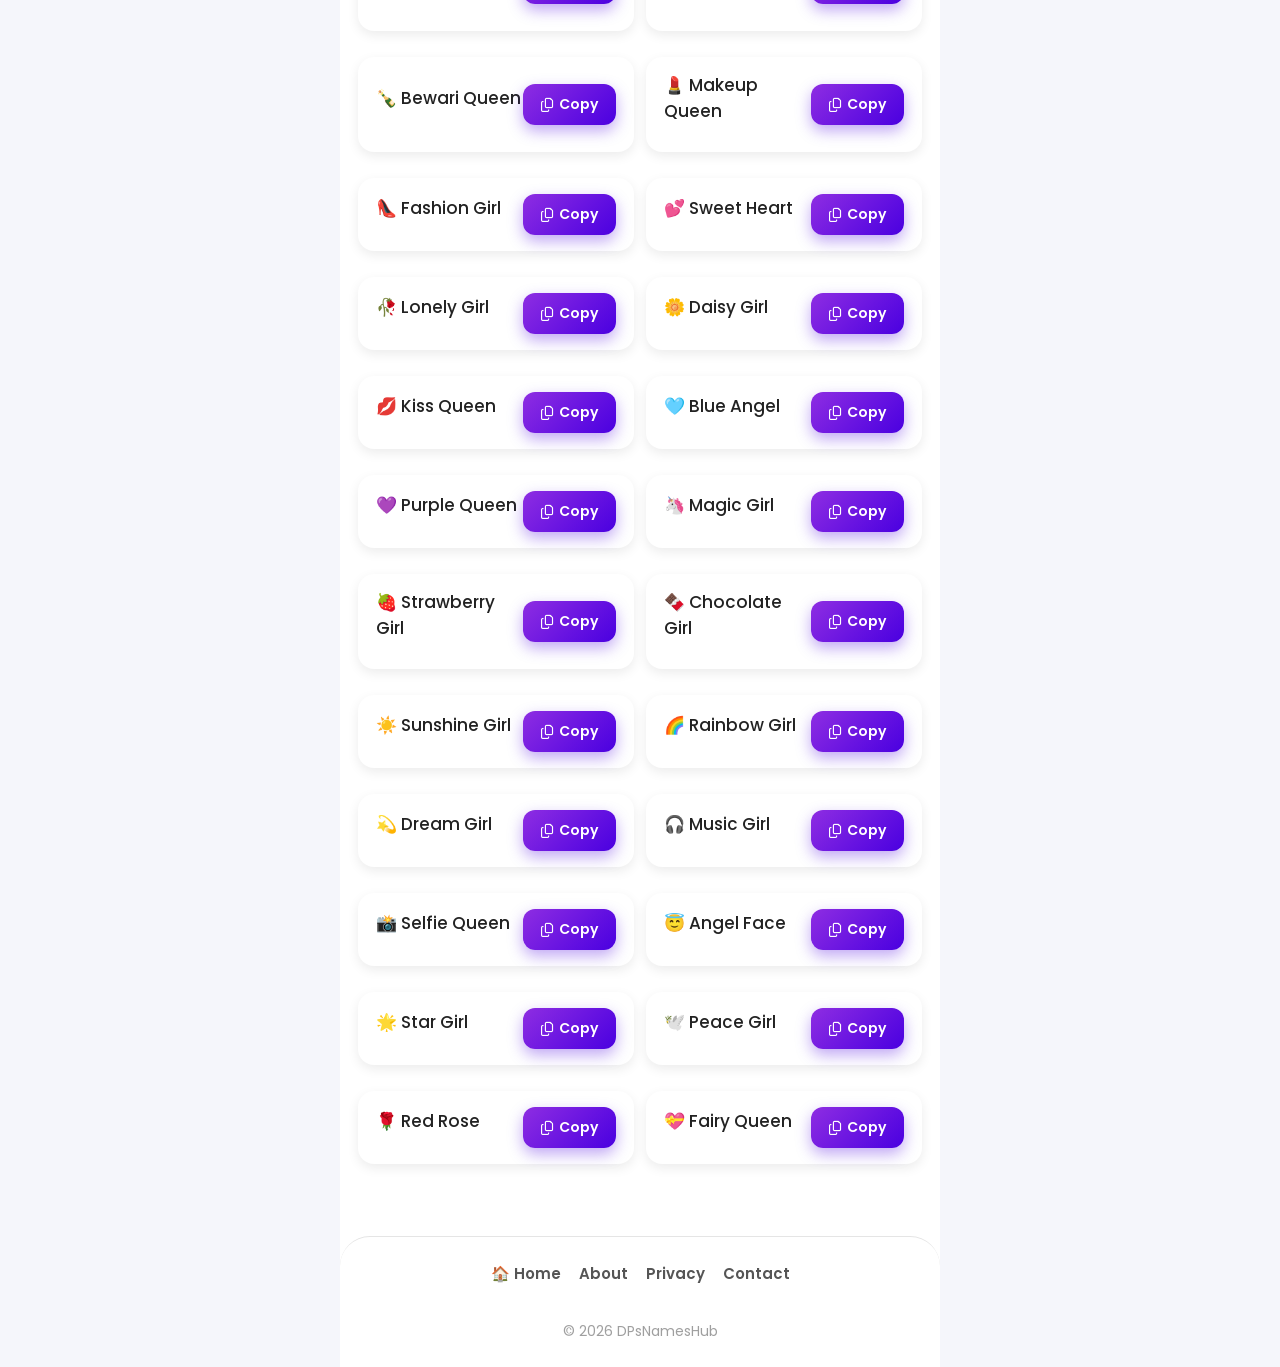
<file: girls-names.html>
<!DOCTYPE html>
<html lang="en">
<head>
<meta charset="UTF-8">
<meta name="viewport" content="width=device-width, initial-scale=1.0">

<title>Girls Names | DPsNamesHub</title>

<link rel="stylesheet" href="style.css">

<link rel="preconnect" href="https://fonts.googleapis.com">
<link rel="preconnect" href="https://fonts.gstatic.com" crossorigin>

<link href="https://fonts.googleapis.com/css2?family=Poppins:wght@300;400;500;600;700;800&display=swap" rel="stylesheet">

<link rel="stylesheet"
href="https://cdnjs.cloudflare.com/ajax/libs/font-awesome/6.5.1/css/all.min.css">


<meta name="description" content="Find and copy the best Girls Names, Stylish Girls Names, Cute Nicknames, Unique Girl Names and Beautiful Names for free on DPsNamesHub.">

<meta name="keywords" content="Girls Names, Best Girls Names, Stylish Girls Names, Cute Girl Names, Beautiful Names, Nicknames, Unique Girls Names">

<meta name="author" content="DPsNamesHub">

<meta name="robots" content="index, follow">

<meta name="theme-color" content="#ec4899">

<meta property="og:title" content="Best Girls Names | DPsNamesHub">

<meta property="og:description" content="Copy the best Girls Names and Stylish Girl Nicknames with one click.">

<meta property="og:type" content="website">

<meta property="og:image" content="images/logo.png">

<meta property="og:site_name" content="DPsNamesHub">

<meta property="og:url" content="https://yourDomain.com/girls-names.html">

<meta name="twitter:card" content="summary_large_image">

<!-- Logo -->
<link rel="icon" href="images/favicon.ico" type="image/x-icon">
<link rel="icon" href="images/favicon-32x32.png" sizes="32x32" type="image/png">
<link rel="apple-touch-icon" href="images/apple-touch-icon.png">
<link rel="canonical" href="https://yourdomain.com/girls-names.html">

</head>

<body>

<div class="mobile-container">

<header>

<a href="index.html" class="logo">
<i class="fa-solid fa-arrow-left"></i>
</a>

<div class="search-box">
<i class="fa-solid fa-magnifying-glass"></i>
<input type="text" placeholder="Search Girls Names...">
</div>

</header>

<section class="hero hero-pink">

<div class="badge">
👧 Girls Names
</div>

<h1>Best Girls Names</h1>

<p>
Copy the best Girls Names with one click.
</p>

</section>

<section class="section">

<h2>Best Girls Names</h2>

<div class="list" id="girlsNamesList"></div>
</section>
<!-- ========================= -->
<!-- backToTop button -->
<!-- ========================= -->
<button id="backToTop">
    <i class="fa-solid fa-arrow-up"></i>
</button>
<script src="data/girls-names.js"></script>
<script src="script.js"></script>
<!-- ========================= -->
<!-- Footer -->
<!-- ========================= -->

<footer class="footer inner-footer">

    <div class="footer-links">

        <a href="index.html">🏠 Home</a>

        <a href="about.html">About</a>
        <a href="privacy.html">Privacy</a>
        <a href="contact.html">Contact</a>

    </div>

    <div class="copyright">

      © 2026 DPsNamesHub

    </div>

</footer>
</div>

</body>
</html>
</file>
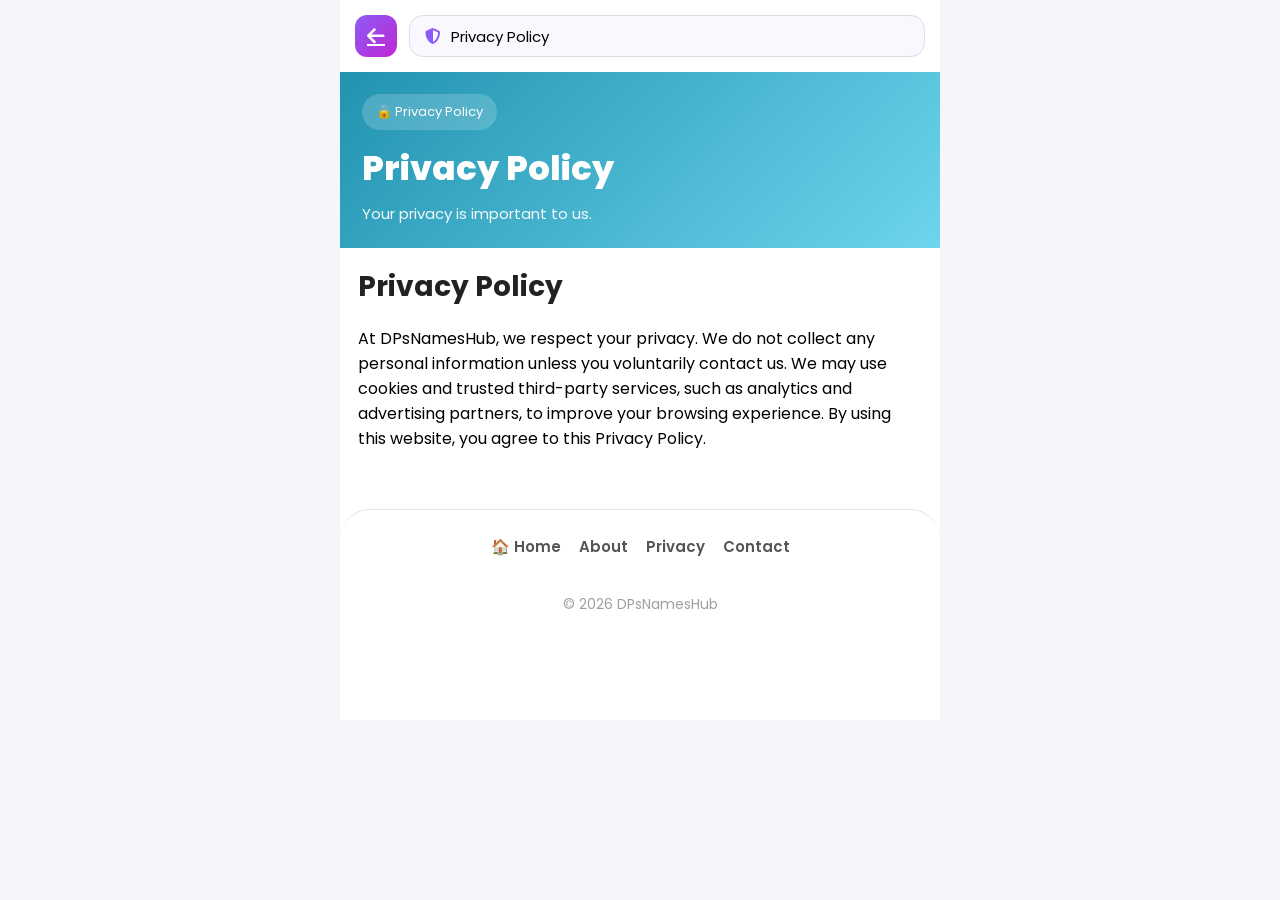
<file: privacy.html>
<!DOCTYPE html>
<html lang="en">

<head>

<meta charset="UTF-8">
<meta name="viewport" content="width=device-width, initial-scale=1.0">

<title>Privacy Policy | DPsNamesHub</title>

<link rel="stylesheet" href="style.css">

<link rel="preconnect" href="https://fonts.googleapis.com">
<link rel="preconnect" href="https://fonts.gstatic.com" crossorigin>

<link href="https://fonts.googleapis.com/css2?family=Poppins:wght@300;400;500;600;700;800&display=swap" rel="stylesheet">

<link rel="stylesheet"
href="https://cdnjs.cloudflare.com/ajax/libs/font-awesome/6.5.1/css/all.min.css">



<meta name="description" content="Read the Privacy Policy of DPsNamesHub to learn how we protect your privacy and use cookies on our website.">

<meta name="keywords" content="Privacy Policy, DPsNamesHub, Privacy, Cookies, User Privacy">

<meta name="author" content="DPsNamesHub">

<meta name="robots" content="index, follow">

<meta name="theme-color" content="#3b82f6">

<meta property="og:title" content="Privacy Policy | DPsNamesHub">

<meta property="og:description" content="Read the Privacy Policy of DPsNamesHub.">

<meta property="og:type" content="website">

<meta property="og:image" content="images/logo.png">

<meta property="og:site_name" content="DPsNamesHub">

<meta property="og:url" content="https://yourDomain.com/privacy.html">

<meta name="twitter:card" content="summary_large_image">

<!-- Logo -->
<link rel="icon" href="images/favicon.ico" type="image/x-icon">
<link rel="icon" href="images/favicon-32x32.png" sizes="32x32" type="image/png">
<link rel="apple-touch-icon" href="images/apple-touch-icon.png">
<link rel="canonical" href="https://yourdomain.com/privacy.html">
</head>

<body>

<div class="mobile-container">

<header>

<a href="index.html" class="logo">
<i class="fa-solid fa-arrow-left"></i>
</a>

<div class="search-box">
<i class="fa-solid fa-shield-halved"></i>
<input type="text" value="Privacy Policy" readonly>
</div>

</header>

<section class="hero hero-blue">

<div class="badge">
🔒 Privacy Policy
</div>

<h1>Privacy Policy</h1>

<p>
Your privacy is important to us.
</p>

</section>

<section class="section">

<h2>Privacy Policy</h2>

<p>
At DPsNamesHub, we respect your privacy. We do not collect any personal information unless you voluntarily contact us. We may use cookies and trusted third-party services, such as analytics and advertising partners, to improve your browsing experience. By using this website, you agree to this Privacy Policy.
</p>

</section>

<footer class="footer inner-footer">

<div class="footer-links">

<a href="index.html">🏠 Home</a>

<a href="about.html">About</a>

<a href="privacy.html">Privacy</a>

<a href="contact.html">Contact</a>

</div>

<div class="copyright">

© 2026 DPsNamesHub

</div>

</footer>

</div>

</body>
</html>
</file>
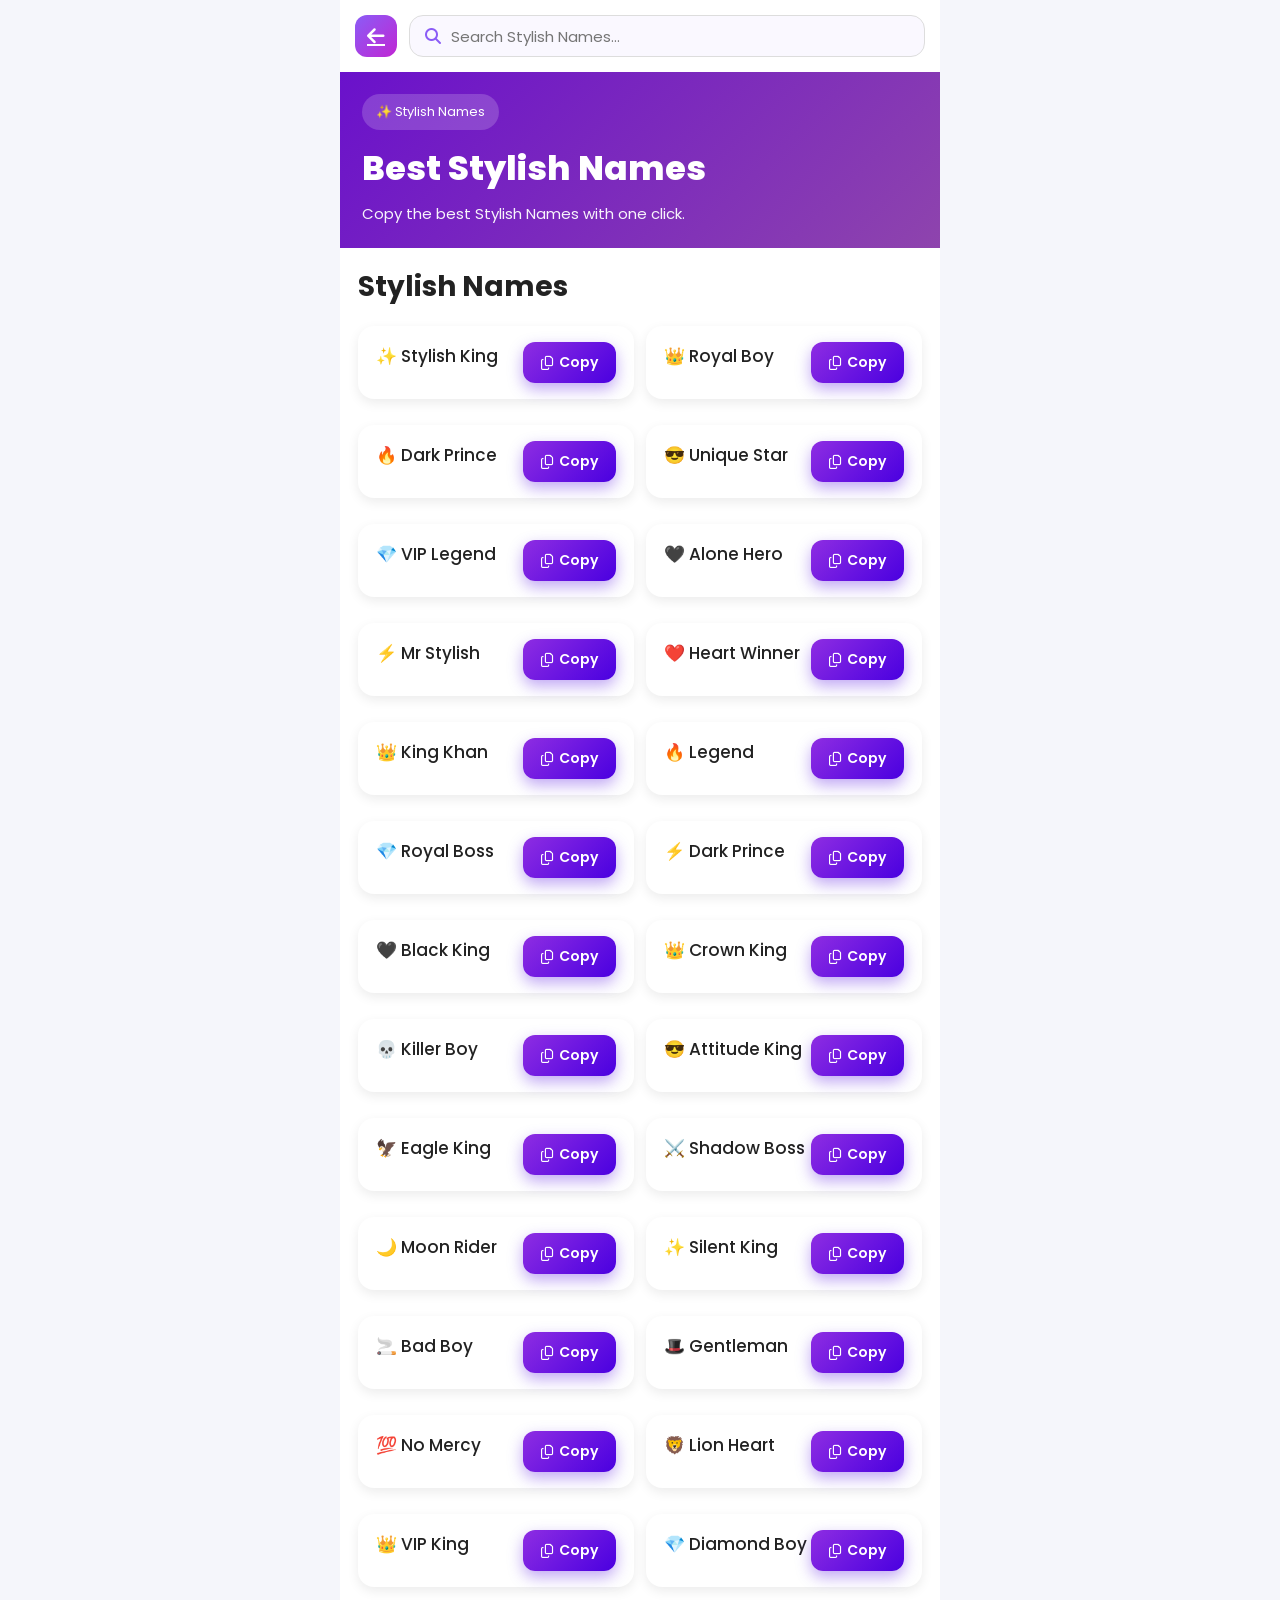
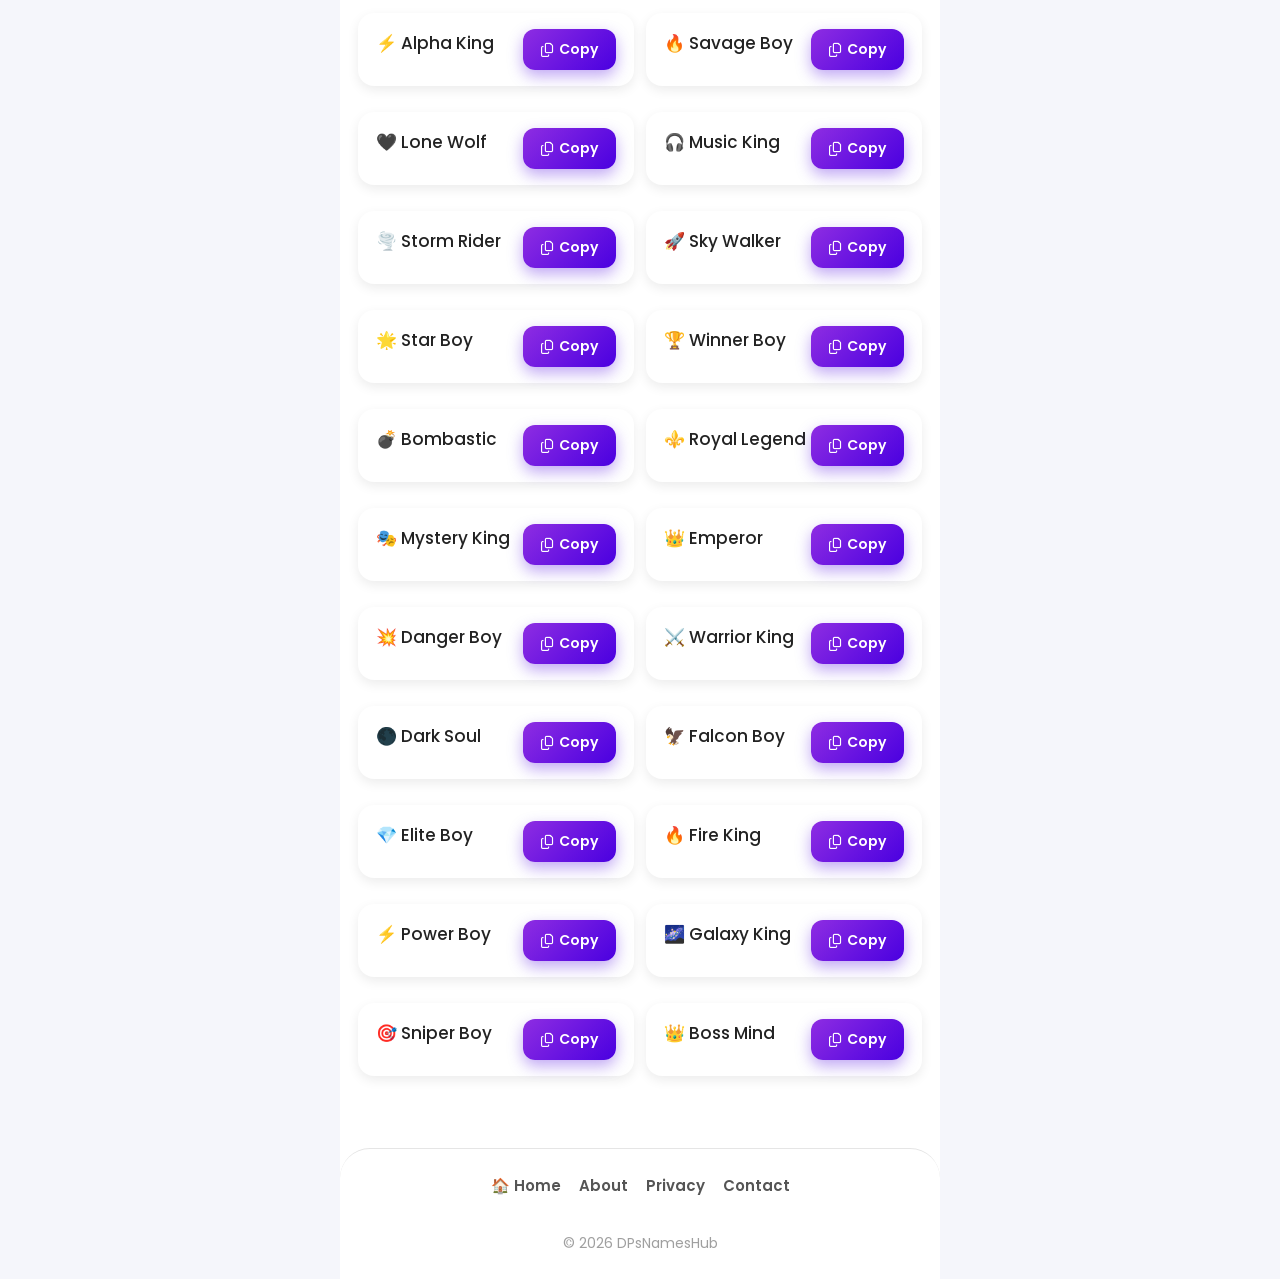
<file: stylish-names.html>
<!DOCTYPE html>
<html lang="en">
<head>
<meta charset="UTF-8">
<meta name="viewport" content="width=device-width, initial-scale=1.0">

<title>Best Stylish Names | DPsNamesHub</title>

<link rel="stylesheet" href="style.css">

<link rel="preconnect" href="https://fonts.googleapis.com">
<link rel="preconnect" href="https://fonts.gstatic.com" crossorigin>

<link href="https://fonts.googleapis.com/css2?family=Poppins:wght@300;400;500;600;700;800&display=swap" rel="stylesheet">

<link rel="stylesheet"
href="https://cdnjs.cloudflare.com/ajax/libs/font-awesome/6.5.1/css/all.min.css">

<meta name="description" content="Copy the best Stylish Names, Fancy Nicknames, Gaming Names, VIP Names and Stylish Usernames for free on DPsNamesHub.">

<meta name="keywords" content="Stylish Names, Fancy Names, VIP Names, Gaming Names, Stylish Nicknames, Cool Usernames, Stylish Text">

<meta name="author" content="DPsNamesHub">

<meta name="robots" content="index, follow">

<meta name="theme-color" content="#7c3aed">

<meta property="og:title" content="Best Stylish Names | DPsNamesHub">

<meta property="og:description" content="Copy the best Stylish Names and Fancy Nicknames with one click.">

<meta property="og:type" content="website">

<meta property="og:image" content="images/logo.png">

<meta property="og:site_name" content="DPsNamesHub">

<meta property="og:url" content="https://yourDomain.com/stylish-names.html">

<meta name="twitter:card" content="summary_large_image">

<!-- Logo -->
<link rel="icon" href="images/favicon.ico" type="image/x-icon">
<link rel="icon" href="images/favicon-32x32.png" sizes="32x32" type="image/png">
<link rel="apple-touch-icon" href="images/apple-touch-icon.png">
<link rel="canonical" href="https://yourdomain.com/stylish-names.html">

</head>

<body>

<div class="mobile-container">

<header>

<a href="index.html" class="logo">
<i class="fa-solid fa-arrow-left"></i>
</a>

<div class="search-box">
<i class="fa-solid fa-magnifying-glass"></i>
<input type="text" placeholder="Search Stylish Names...">
</div>

</header>

<section class="hero hero-purple">

<div class="badge">
✨ Stylish Names
</div>

<h1>Best Stylish Names</h1>

<p>
Copy the best Stylish Names with one click.
</p>

</section>

<section class="section">

<h2>Stylish Names</h2>

<div class="list" id="stylishNamesList"></div>
</section>

<!-- ========================= -->
<!-- backToTop button -->
<!-- ========================= -->
<button id="backToTop">
    <i class="fa-solid fa-arrow-up"></i>
</button>

<script src="data/stylish-names.js"></script>
<script src="script.js"></script>
<!-- ========================= -->
<!-- Footer -->
<!-- ========================= -->

<footer class="footer inner-footer">

    <div class="footer-links">

        <a href="index.html">🏠 Home</a>

        <a href="about.html">About</a>
        <a href="privacy.html">Privacy</a>
        <a href="contact.html">Contact</a>

    </div>

    <div class="copyright">

        © 2026 DPsNamesHub

    </div>

</footer>
</div>

</body>
</html>
</file>
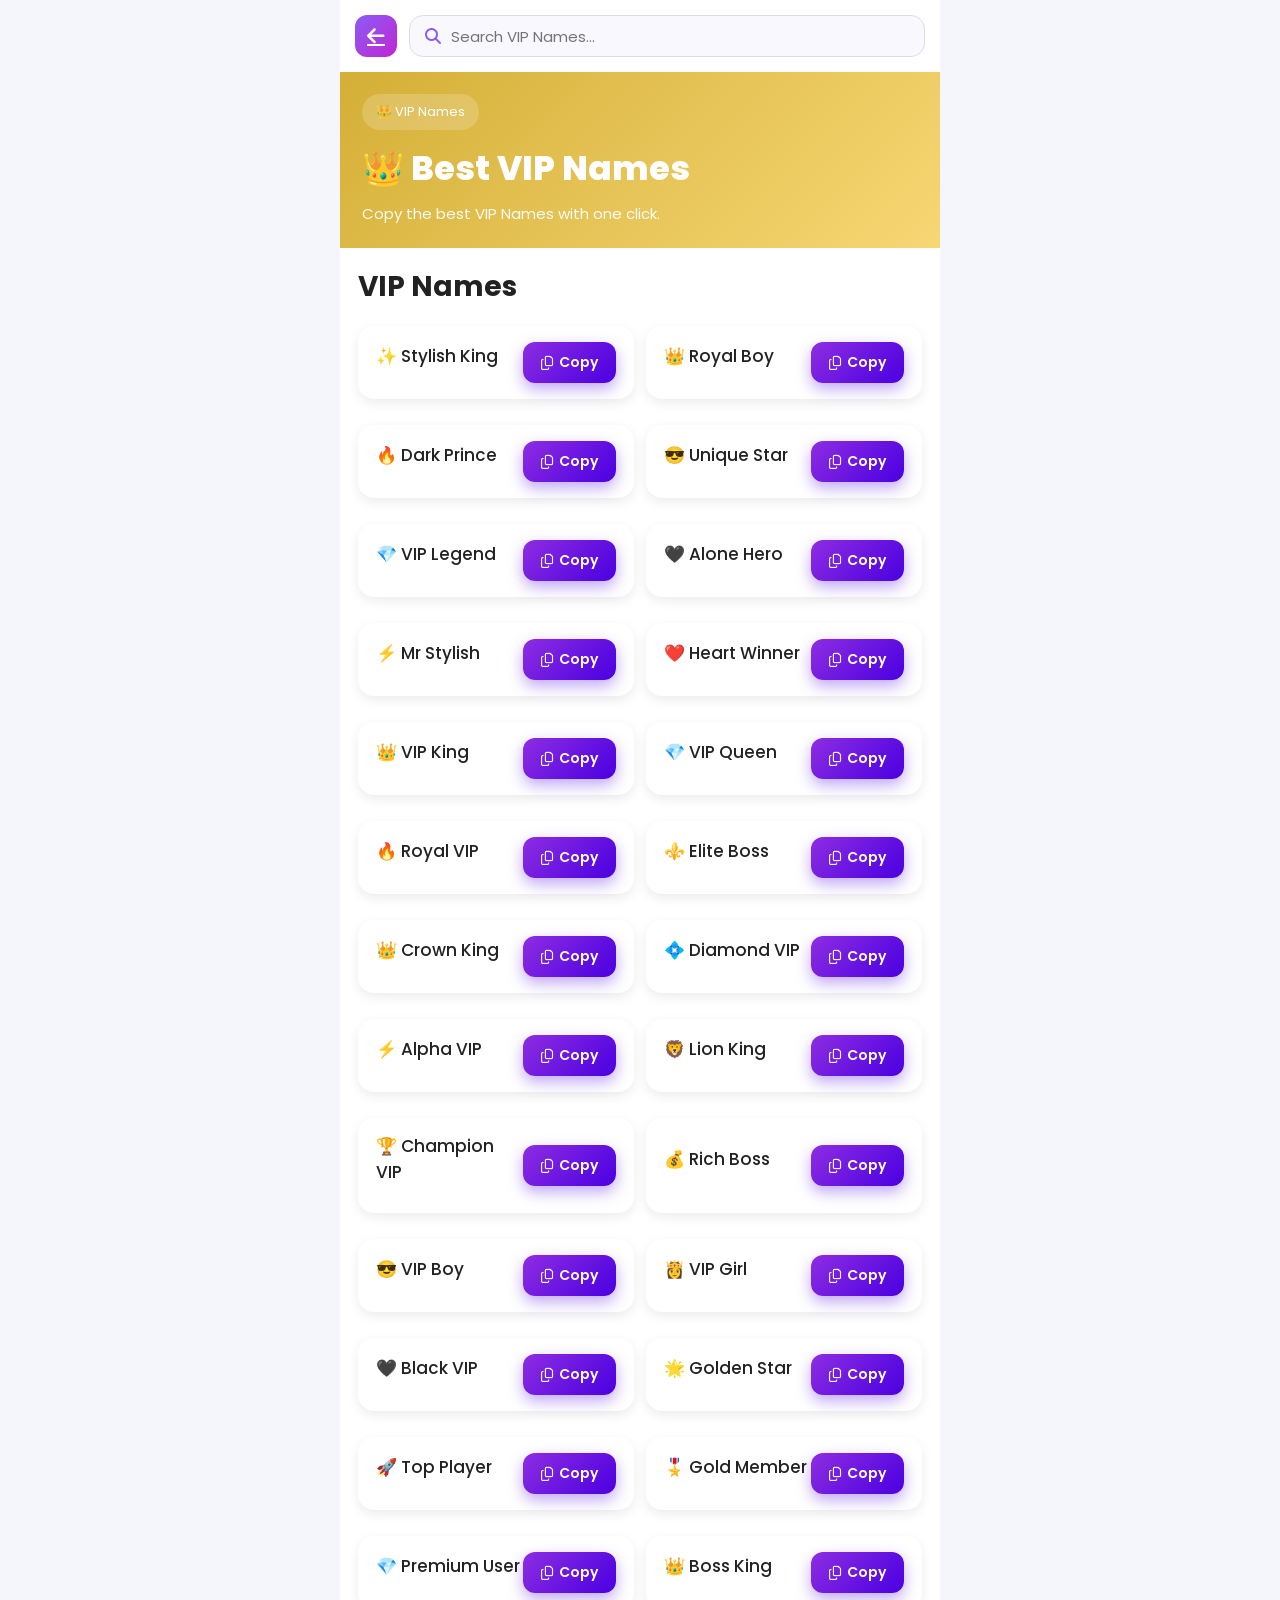
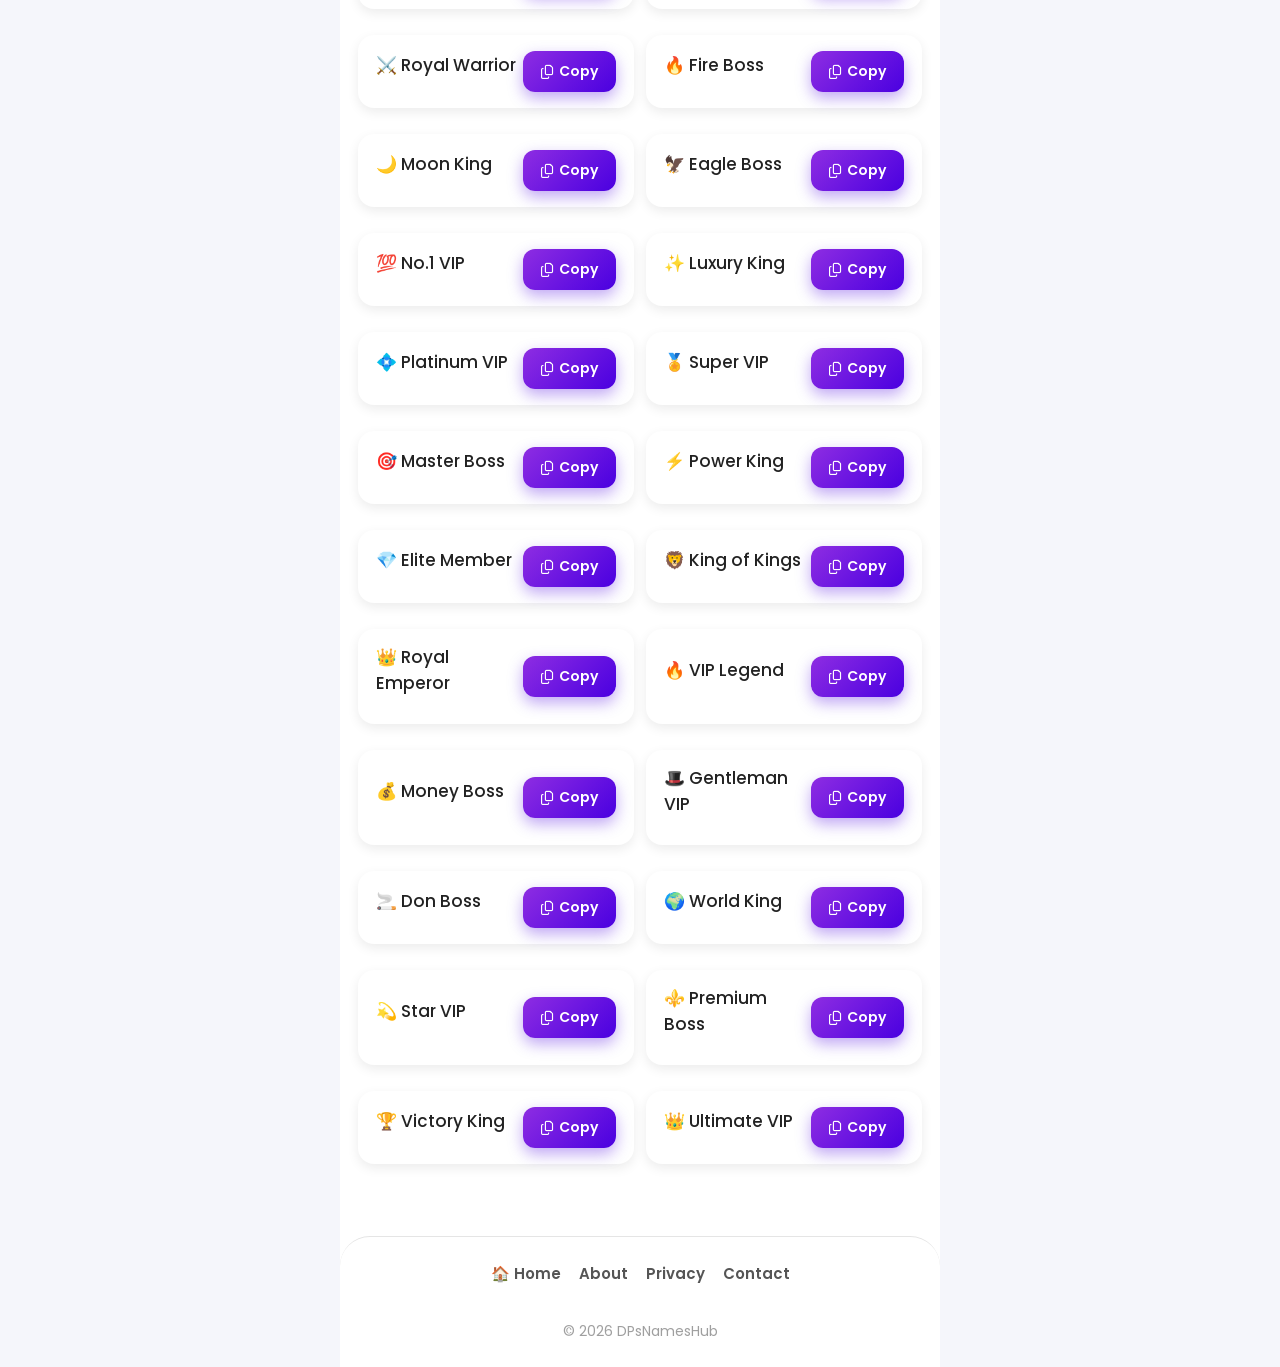
<file: vip-names.html>
<!DOCTYPE html>
<html lang="en">
<head>
<meta charset="UTF-8">
<meta name="viewport" content="width=device-width, initial-scale=1.0">

<title>VIP Names | DPsNamesHub</title>

<link rel="stylesheet" href="style.css">

<link rel="preconnect" href="https://fonts.googleapis.com">
<link rel="preconnect" href="https://fonts.gstatic.com" crossorigin>

<link href="https://fonts.googleapis.com/css2?family=Poppins:wght@300;400;500;600;700;800&display=swap" rel="stylesheet">

<link rel="stylesheet"
href="https://cdnjs.cloudflare.com/ajax/libs/font-awesome/6.5.1/css/all.min.css">

<meta name="description" content="Find and copy the best VIP Names, Royal Names, King Names, Queen Names, Premium Nicknames and Stylish VIP Usernames for free on DPsNamesHub.">

<meta name="keywords" content="VIP Names, Best VIP Names, Royal Names, King Names, Queen Names, Stylish VIP Names, Premium Nicknames">

<meta name="author" content="DPsNamesHub">

<meta name="robots" content="index, follow">

<meta name="theme-color" content="#f59e0b">

<meta property="og:title" content="VIP Names | DPsNamesHub">

<meta property="og:description" content="Copy the best VIP Names and Royal Nicknames with one click.">

<meta property="og:type" content="website">

<meta property="og:image" content="images/logo.png">

<meta property="og:site_name" content="DPsNamesHub">

<meta property="og:url" content="https://yourDomain.com/vip-names.html">

<meta name="twitter:card" content="summary_large_image">

<!-- Logo -->
<link rel="icon" href="images/favicon.ico" type="image/x-icon">
<link rel="icon" href="images/favicon-32x32.png" sizes="32x32" type="image/png">
<link rel="apple-touch-icon" href="images/apple-touch-icon.png">
<link rel="canonical" href="https://yourdomain.com/vip-names.html">
</head>

<body>

<div class="mobile-container">

<header>

<a href="index.html" class="logo">
<i class="fa-solid fa-arrow-left"></i>
</a>

<div class="search-box">
<i class="fa-solid fa-magnifying-glass"></i>
<input type="text" placeholder="Search VIP Names...">
</div>

</header>

<section class="hero hero-gold">

<div class="badge">
👑 VIP Names
</div>

<h1>👑 Best VIP Names</h1>

<p>
Copy the best VIP Names with one click.
</p>

</section>

<section class="section">

<h2>VIP Names</h2>

<div class="list" id="vipNamesList"></div>
</section>
<!-- ========================= -->
<!-- backToTop button -->
<!-- ========================= -->
<button id="backToTop">
    <i class="fa-solid fa-arrow-up"></i>
</button>
<script src="data/vip-names.js"></script>
<script src="script.js"></script>
<!-- ========================= -->
<!-- Footer -->
<!-- ========================= -->

<footer class="footer inner-footer">

    <div class="footer-links">

        <a href="index.html">🏠 Home</a>

        <a href="about.html">About</a>
        <a href="privacy.html">Privacy</a>
        <a href="contact.html">Contact</a>

    </div>

    <div class="copyright">

     © 2026 DPsNamesHub

    </div>

</footer>

</div>

</body>
</html>
</file>
<file: style.css>
*{
margin:0;
padding:0;
box-sizing:border-box;
font-family:'Poppins',sans-serif;
}

body{
background:#f5f6fb;
display:flex;
justify-content:center;
}

.mobile-container{
    width:100%;
    max-width:600px;
    min-height:80vh;
    background:#fff;
    margin:auto;
}

/* HEADER */

header{
padding:15px;
display:flex;
align-items:center;
gap:12px;
background:#fff;
}

.logo{
width:42px;
height:42px;
border-radius:12px;
display:flex;
align-items:center;
justify-content:center;
background:linear-gradient(135deg,#8b5cf6,#c026d3);
color:#fff;
font-size:20px;
}

.search-box{
flex:1;
height:42px;
background:#faf8ff;
border:1px solid #ddd;
border-radius:14px;
display:flex;
align-items:center;
padding:0 15px;
}

.search-box i{
color:#8b5cf6;
margin-right:10px;
}

.search-box input{
border:none;
outline:none;
background:none;
width:100%;
font-size:15px;
}

/* HERO */

.hero{
padding:22px;
color:#fff;
background:linear-gradient(135deg,#6d28d9,#d946ef);
}

.badge{
display:inline-block;
padding:8px 14px;
border-radius:30px;
background:rgba(255,255,255,.18);
font-size:13px;
margin-bottom:18px;
}

.hero h1{
font-size:34px;
font-weight:800;
line-height:1.2;
margin-bottom:12px;
}

.hero p{
font-size:15px;
line-height:1.7;
opacity:.95;
}

/* SECTION */

.section{
padding:18px;
}

.section h2{
font-size:28px;
font-weight:700;
margin-bottom:18px;
color:#222;
}

/* CATEGORY */

.category-grid{
display:grid;
grid-template-columns:repeat(3,1fr);
gap:14px;
}

.card{
background:#fff;
border-radius:18px;
padding:18px 10px;
text-align:center;
box-shadow:0 5px 15px rgba(0,0,0,.08);
transition:.3s;
text-decoration:none;
color:inherit;
}

.card:hover{
transform:translateY(-4px);
}

.icon{
width:48px;
height:48px;
border-radius:14px;
margin:auto;
display:flex;
align-items:center;
justify-content:center;
font-size:20px;
color:#fff;
margin-bottom:12px;
}

.card h3{
font-size:14px;
font-weight:600;
color:#333;
}

/* ICON COLORS */

.orange{background:#ff9800;}
.purple{background:#c026d3;}
.blue{background:#1976d2;}
.pink{background:#ff4081;}
.red{background:#ff3b5f;}
.yellow{background:#ffb300;}
.violet{background:#6d4cff;}
.green{background:#12b886;}
.cyan{background:#17a2d4;}

/* TREND */

.trend-grid{
display:grid;
grid-template-columns:repeat(2,1fr);
gap:14px;
}

.trend-card{
border-radius:18px;
padding:18px;
display:flex;
justify-content:space-between;
align-items:center;
color:#fff;
transition:.3s;
}

.trend-card:hover{
transform:scale(1.03);
}

.trend-card h3{
font-size:19px;
margin-bottom:5px;
}

.trend-card span{
font-size:13px;
opacity:.9;
}

.trend-card i{
font-size:28px;
}

.purple-bg{
background:linear-gradient(135deg,#6d28d9,#7c4dff);
}

.orange-bg{
background:linear-gradient(135deg,#ffb300,#ff7b00);
}

.pink-bg{
background:linear-gradient(135deg,#d500f9,#ff00c8);
}

.blue-bg{
background:linear-gradient(135deg,#2196f3,#005eff);
}

/* LATEST */

.title-row{
display:flex;
justify-content:space-between;
align-items:center;
margin-bottom:18px;
}

.title-row a{
text-decoration:none;
color:#6d28d9;
font-weight:600;
}

.list{
display:grid;
grid-template-columns:repeat(2,1fr);
gap:12px;
}

.list-item{
    background:#fff;
    border-radius:18px;
    padding:16px;
    box-shadow:0 8px 20px rgba(0,0,0,.08);
    transition:.3s;
}

.list-item:hover{
    transform:translateY(-3px);
}

.copy-text{
    display:block;
    font-size:17px;
    font-weight:600;
    color:#222;
    line-height:1.5;
    margin-bottom:12px;
    word-break:break-word;
}

.list-item:hover{
background:#f4edff;
transform:translateX(4px);
}

/* MOBILE */

@media(max-width:400px){

.hero h1{
font-size:28px;
}

.section h2{
font-size:23px;
}

.card{
padding:15px 8px;
}

.icon{
width:44px;
height:44px;
}

.trend-card{
padding:15px;
}

}

.list-item{
display:flex;
align-items:center;
justify-content:space-between;

padding:16px 18px;
margin-bottom:14px;

background:#fff;
border-radius:16px;

box-shadow:0 4px 12px rgba(0,0,0,.08);
transition:.3s;
}

.list-item:hover{
background:#f8f5ff;
}

.copy-text{
font-size:17px;
font-weight:500;
color:#222;
}

.copy-btn{
display:flex;
align-items:center;
justify-content:center;
gap:6px;

padding:10px 18px;

background:linear-gradient(135deg,#7c3aed,#a855f7);

color:#fff;
border:none;
border-radius:12px;

font-size:14px;
font-weight:600;

cursor:pointer;
transition:.3s;
}

.copy-btn:hover{
transform:translateY(-2px);
box-shadow:0 8px 18px rgba(124,58,237,.35);
}

/* ========================= */
/* Trending GIFs. eska kia karna ha*/ 
/* ========================= 


.Trending-GIFs{
    display:grid;
    grid-template-columns:repeat(3,1fr);
    gap:12px;
    }
    */
/* ========================= */
/* Latest DPs & Gif */
/* ========================= */

.dp-grid{
display:grid;
grid-template-columns:repeat(3,1fr);
gap:12px;
}

.dp-card{
background:#fff;
border-radius:18px;
overflow:hidden;
box-shadow:0 8px 25px rgba(0,0,0,.10);
transition:all .35s ease;
border:1px solid #f2f2f2;
}

.dp-card:hover{
transform:translateY(-8px) scale(1.02);
box-shadow:0 15px 35px rgba(124,58,237,.25);
}

.dp-card img{
width:100%;
aspect-ratio:4/5;
object-fit:cover;
display:block;
transition:transform .4s ease;
}

.dp-card:hover img{
transform:scale(1.08);
}

.dp-bottom{
display:flex;
flex-direction:column;
align-items:center;
gap:8px;
padding:12px;
}

.dp-bottom span{
font-size:13px;
font-weight:700;
color:#222;
text-align:center;
line-height:1.4;
}

.download-btn{
width:40px;
height:40px;
display:flex;
align-items:center;
justify-content:center;
border-radius:12px;
text-decoration:none;
background:linear-gradient(135deg,#7c3aed,#a855f7);
color:#fff;
flex-shrink:0;
}

.download-btn:hover{
transform:scale(1.08);
}

@media(max-width:480px){

.dp-grid{
grid-template-columns:repeat(3,1fr);
gap:8px;
}

.dp-bottom{
padding:6px;
}

.dp-bottom span{
font-size:10px;
}

.download-btn{
width:28px;
height:28px;
}

.download-btn i{
font-size:11px;
}

}

/* ========================= */
/* Footer */
/* ========================= */

.footer{
margin-top:35px;
padding:35px 20px;
background:linear-gradient(135deg,#6d28d9,#a855f7);
color:#fff;
text-align:center;
border-radius:30px 30px 0 0;
}

.footer-logo{
width:70px;
height:70px;
margin:0 auto 18px;
border-radius:20px;
background:rgba(255,255,255,.15);
display:flex;
align-items:center;
justify-content:center;
font-size:32px;
}

.footer h2{
font-size:24px;
font-weight:700;
margin-bottom:10px;
}

.footer p{
font-size:14px;
line-height:1.8;
opacity:.9;
max-width:350px;
margin:0 auto 25px;
}

.footer-links{
display:flex;
justify-content:center;
flex-wrap:wrap;
gap:18px;
margin-bottom:25px;
}

.footer-links a{
color:#fff;
text-decoration:none;
font-size:15px;
font-weight:500;
transition:.3s;
}

.footer-links a:hover{
opacity:.7;
}

.footer-social{
display:flex;
justify-content:center;
gap:15px;
margin-bottom:25px;
}

.footer-social a{
width:45px;
height:45px;
border-radius:50%;
background:rgba(255,255,255,.15);
display:flex;
align-items:center;
justify-content:center;
color:#fff;
font-size:18px;
text-decoration:none;
transition:.3s;
}

.footer-social a:hover{
background:#fff;
color:#7c3aed;
transform:translateY(-3px);
}

.copyright{
padding-top:20px;
border-top:1px solid rgba(255,255,255,.2);
font-size:13px;
opacity:.8;
}

/* Mobile */

@media(max-width:480px){

.footer{
padding:30px 15px;
}

.footer h2{
font-size:20px;
}

.footer p{
font-size:13px;
}

.footer-links{
gap:12px;
}

.footer-links a{
font-size:14px;
}

.footer-social a{
width:40px;
height:40px;
font-size:16px;
}

}

/* =========================
Hero Colors
========================= */

.hero-orange{
background:linear-gradient(135deg,#ff8a00,#ffb347);
}

.hero-purple{
background:linear-gradient(135deg,#6a11cb,#8e44ad);
}

.hero-blue{
background:linear-gradient(135deg,#2193b0,#6dd5ed);
}

.hero-pink{
background:linear-gradient(135deg,#ff4e8a,#ff7eb3);
}

.hero-red{
background:linear-gradient(135deg,#ff416c,#ff4b2b);
}

.hero-gold{
background:linear-gradient(135deg,#d4af37,#f7d774);
}

.hero-violet{
background:linear-gradient(135deg,#7f00ff,#a855f7);
}

.hero-green{
background:linear-gradient(135deg,#11998e,#38ef7d);
}

.hero-cyan{
background:linear-gradient(135deg,#00c9ff,#92fe9d);
}

/* =========================
Inner Footer
========================= */

.inner-footer{
    margin-top:40px;
    padding:25px 20px;
    text-align:center;
    border-top:1px solid #e5e5e5;
    background:#fff;
}

.inner-footer .footer-links{
    display:flex;
    justify-content:center;
    gap:18px;
    flex-wrap:wrap;
    margin-bottom:15px;
}

.inner-footer .footer-links a{
    text-decoration:none;
    color:#555;
    font-weight:600;
    transition:.3s;
}

.inner-footer .footer-links a:hover{
    color:#6a11cb;
}

.inner-footer .copyright{
    color:#888;
    font-size:14px;
}

.action-buttons{
    display:flex;
    gap:8px;
}

.action-buttons button{
    flex:1;
    height:40px;
    border:none;
    border-radius:12px;
    color:#fff;
    font-size:13px;
    font-weight:600;
    cursor:pointer;
    transition:.25s;
}

.copy-btn{
background:linear-gradient(135deg,#8E2DE2,#4A00E0);
box-shadow:0 6px 15px rgba(74,0,224,.35);
}

/* =========================
Back To Top Button. ya to ham laa rahy tay laken pher irada change kar diya tah to ab kia karna ha
=========================

.share-btn{

background:linear-gradient(135deg,#00C9A7,#00B4FF);

box-shadow:0 6px 15px rgba(0,180,255,.35);

}
*/
.copy-btn:hover,
.share-btn:hover{
transform:translateY(-2px);
}

/* =========================
Back To Top Button
========================= */

#backToTop{
position:fixed;
bottom:20px;
right:20px;
width:50px;
height:50px;
border:none;
border-radius:50%;
background:linear-gradient(135deg,#6a11cb,#2575fc);
color:#fff;
font-size:20px;
cursor:pointer;
display:none;
align-items:center;
justify-content:center;
box-shadow:0 8px 20px rgba(0,0,0,.25);
transition:.3s;
z-index:999;
}

#backToTop:hover{
transform:translateY(-4px) scale(1.08);
}

/* =========================
Image Popup
========================= */

.image-popup{
position:fixed;
top:0;
left:0;
width:100%;
height:100%;
background:rgba(0,0,0,.88);
display:none;
align-items:center;
justify-content:center;
z-index:9999;
padding:20px;
}

.image-popup img{
max-width:95%;
max-height:90%;
border-radius:18px;
box-shadow:0 0 30px rgba(255,255,255,.15);
}

.popup-close{
position:absolute;
top:20px;
right:25px;
font-size:34px;
color:#fff;
cursor:pointer;
font-weight:bold;
}

/* =========================
Featured Moving Strip
========================= */

.featured-strip{
width:100%;
overflow:hidden;
background:#fff;
border-radius:16px;
margin:20px 0;
padding:12px 0;
box-shadow:0 8px 20px rgba(0,0,0,.08);
}

.featured-track{
    display:flex;
    width:max-content;
    will-change:transform;
    }

.member-card{
display:flex;
align-items:center;
justify-content:center;
gap:10px;
background:#f8f8f8;
padding:8px 15px;
margin-right:18px;
border-radius:50px;
white-space:nowrap;
}

.member-card img{
width:45px;
height:45px;
border-radius:50%;
object-fit:cover;
border:3px solid #6a11cb;
}

.member-info h3{
margin:0;
font-size:15px;
}

.member-info p{
margin:2px 0 0;
font-size:13px;
color:#666;
}

.member-info{
    display:flex;
    flex-direction:column;
    align-items:center;
    justify-content:center;
    text-align:center;
}

.member-info h3{
margin:0;
font-size:15px;
font-weight:700;
}

.member-info p{
margin:2px 0 0;
font-size:13px;
color:#666;
}
</file>
